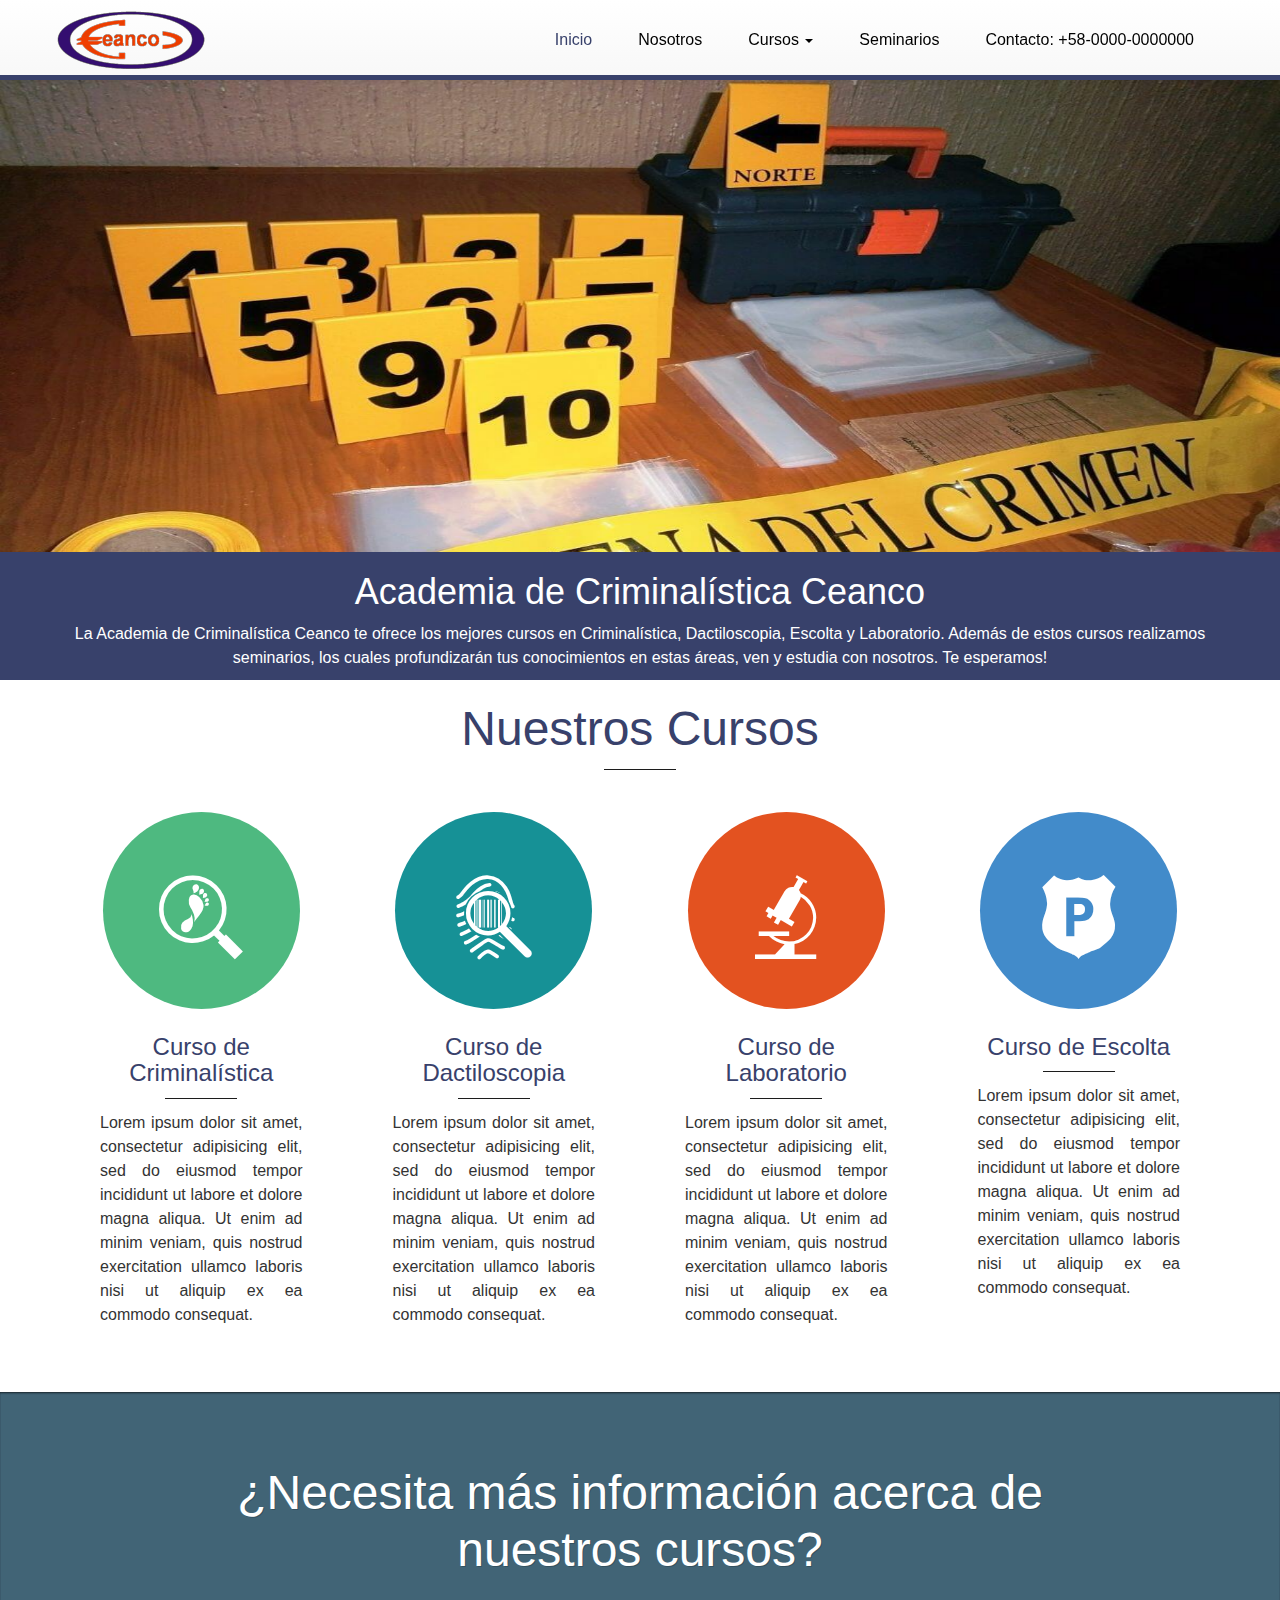
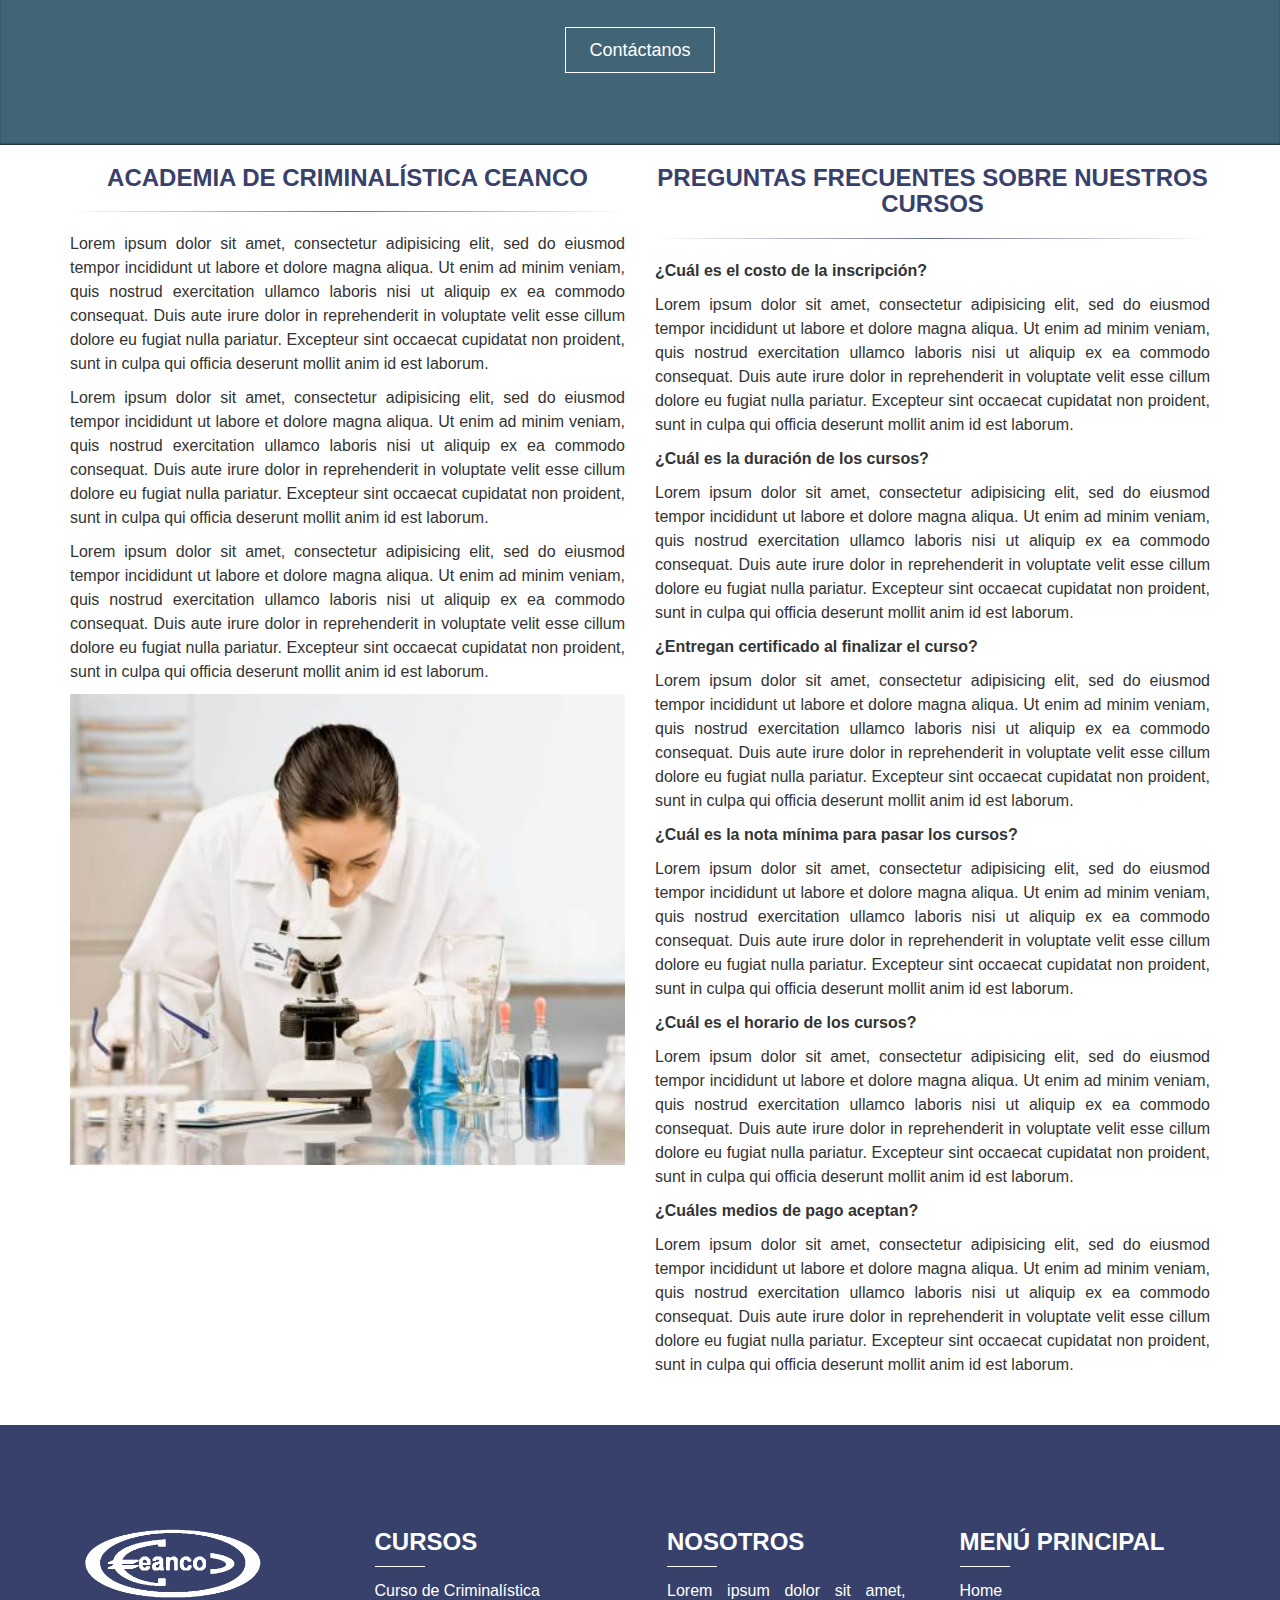
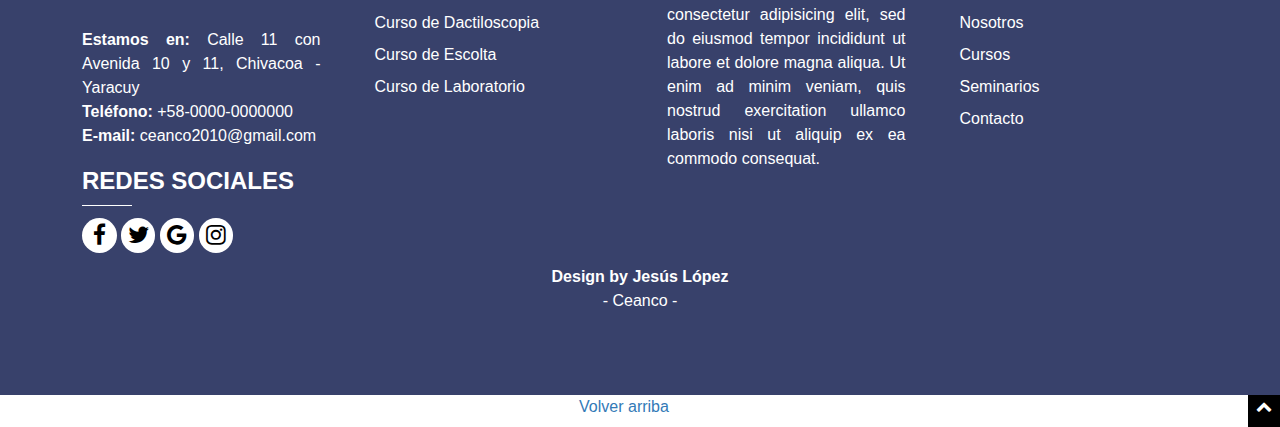
<file: index.html>
<!DOCTYPE html>
<html lang="es_ES">
<head>
	<meta charset="utf-8" />
	<meta name="description" content="Academia de criminalística CEANCO"/>
	<meta name="viewport" content="width=device-width, initial-scale=1">
	<title>Ceanco: Academia de criminalística</title>
	<link rel="shortcut icon" type="image/x-icon" href="images/favicon.ico">
	<link rel="stylesheet" href="css/normalize.min.css">
	<link rel="stylesheet" href="css/bootstrap/css/bootstrap.min.css">
	<link rel="stylesheet" href="css/bootstrap/css/bootstrap-theme.min.css">
	<link rel="stylesheet" href="css/style.css">
	<link rel="stylesheet" href="css/font-awesome/css/font-awesome.min.css">
	<!--<script type="text/javascript" src="js/loadCSS.js"></script>
	<script>
	    loadCSS( "css/normalize.min.css" );
	    loadCSS( "css/bootstrap/css/bootstrap.min.css" );
	    loadCSS( "css/bootstrap/css/bootstrap-theme.min.css" );
	    loadCSS( "css/style.css" );
	    loadCSS( "css/icomoon/style.css" );
	    loadCSS( "css/font-awesome/css/font-awesome.min.css" );
	</script>-->
</head>
<body id="page-top">
	<div>
		<div id="menu-static">
			<nav class="navbar navbar-default navbar-fixed-top">
			  	<div class="container">
				    <div class="navbar-header">
					    <button type="button" class="navbar-toggle collapsed" data-toggle="collapse" data-target="#menu-academia" aria-expanded="false">
					        <span class="sr-only"></span>
					        <span class="icon-bar"></span>
					        <span class="icon-bar"></span>
					        <span class="icon-bar"></span>
					    </button>
					    <a class="navbar-brand" href="index.html">
					    	<img src="images/logo_grande.png">
					    </a>
				    </div>
				    <div class="collapse navbar-collapse" id="menu-academia">
					    <ul class="nav navbar-nav navbar-right">
					        <li class="active"><a href="index.html">Inicio</a></li>
					        <li><a href="nosotros.html">Nosotros</a></li>
					        <li class="dropdown">
					          	<a href="#" class="dropdown-toggle" data-toggle="dropdown" role="button" aria-haspopup="true" aria-expanded="false">Cursos <span class="caret"></span></a>
					          	<ul class="dropdown-menu">
					            	<li><a href="cursos.html">Todos Nuestros Cursos</a></li>
					            	<li><a href="criminalistica.html">Curso de Criminalística</a></li>
					            	<li><a href="dactiloscopia.html">Curso de Dactiloscopia</a></li>
					            	<li><a href="escolta.html">Curso de Escolta</a></li>
					            	<li><a href="laboratorio.html">Curso de Laboratorio</a></li>
					          	</ul>
					        </li>
					        <li><a href="seminarios.html">Seminarios</a></li>
					        <li><a href="contacto.html">Contacto: +58-0000-0000000</a></li>
					    </ul>
				    </div>
			  	</div>
			</nav>
		</div>
		<section class="banner">
			<div id="carousel-example-generic" class="carousel slide" data-ride="carousel">
			  	<div class="carousel-inner" role="listbox">
				    <div class="item active">
				      	<img src="images/criminalistica.jpg" class="img-responsive" alt="Curso de Criminalística">
				    </div>
				    <div class="item">
				      	<img src="images/dactiloscopia.jpg" class="img-responsive" alt="Curso de Dactiloscopia">
				    </div>
				    <div class="item">
				      	<img src="images/laboratorio.jpg" class="img-responsive" alt="Curso de Laboratorio">
				    </div>
				    <div class="item">
				      	<img src="images/escolta_1.jpg" class="img-responsive" alt="Curso de Escolta">
				    </div>
				    <div class="item">
				      	<img src="images/escolta_2.jpg" class="img-responsive" alt="Curso de Escolta">
				    </div>
				    <div class="siderbar-slider">
				    	<div class="container">
				    		<div class="row">
					    		<div class="col-md-12">
					    			<h1>Academia de Criminalística Ceanco</h1>
					    		</div>
					    		<div class="col-md-12">
					    			<p>
							    		La Academia de Criminalística Ceanco te ofrece los mejores cursos en Criminalística,
							    		Dactiloscopia, Escolta y Laboratorio. Además de estos cursos realizamos seminarios, los 
							    		cuales profundizarán tus conocimientos en estas áreas, ven y estudia con nosotros. 
							    		Te esperamos! 
							    	</p>
					    		</div>
					    	</div> 
				    	</div>
				    </div>
			    </div>
			</div>
		</section>
		<section class="cursos">
			<div class="container">
				<div class="row">
					<div class="col-md-12">
						<h2 class="bordered bigger">Nuestros Cursos</h2>
					</div>
					<div class="col-md-3">
						<div class="curso">
							<span class="curso-item">
								<a href="criminalistica.html" class="curso-ciminalistica">
									<i class="icon-footprint"></i>
								</a>
							</span>
							<h3 class="bordered">Curso de Criminalística</h3>
							<p>
								Lorem ipsum dolor sit amet, consectetur adipisicing elit, sed do eiusmod
								tempor incididunt ut labore et dolore magna aliqua. Ut enim ad minim veniam,
								quis nostrud exercitation ullamco laboris nisi ut aliquip ex ea commodo
								consequat.
							</p>
						</div>
					</div>
					<div class="col-md-3">
						<div class="curso">
							<span class="curso-item">
								<a href="dactiloscopia.html" class="curso-dactiloscopia">
									<i class="icon-magnifying-a-fingerprint-looking-like-a-barcode"></i>
								</a>
							</span>
							<h3 class="bordered">Curso de Dactiloscopia</h3>
							<p>
								Lorem ipsum dolor sit amet, consectetur adipisicing elit, sed do eiusmod
								tempor incididunt ut labore et dolore magna aliqua. Ut enim ad minim veniam,
								quis nostrud exercitation ullamco laboris nisi ut aliquip ex ea commodo
								consequat.
							</p>
						</div>
					</div>
					<div class="col-md-3">
						<div class="curso">
							<span class="curso-item">
								<a href="laboratorio.html" class="curso-laboratorio">
									<i class="icon-microscope-side-view"></i>
								</a>
							</span>
							<h3 class="bordered">Curso de Laboratorio</h3>
							<p>
								Lorem ipsum dolor sit amet, consectetur adipisicing elit, sed do eiusmod
								tempor incididunt ut labore et dolore magna aliqua. Ut enim ad minim veniam,
								quis nostrud exercitation ullamco laboris nisi ut aliquip ex ea commodo
								consequat.
							</p>
						</div>
					</div>
					<div class="col-md-3">
						<div class="curso">
							<span class="curso-item">
								<a href="escolta.html" class="curso-escolta">
									<i class="icon-police-shield"></i>
								</a>
							</span>
							<h3 class="bordered">Curso de Escolta</h3>
							<p>
								Lorem ipsum dolor sit amet, consectetur adipisicing elit, sed do eiusmod
								tempor incididunt ut labore et dolore magna aliqua. Ut enim ad minim veniam,
								quis nostrud exercitation ullamco laboris nisi ut aliquip ex ea commodo
								consequat.
							</p>
						</div>
					</div>
				</div>
			</div>
		</section>
		<section class="section swatch-black  section-text-shadow section-inner-shadow">
			<div class="background-media"></div>
            <div class="background-overlay"></div>
			<div class="container">
				<div class="row">
					<div class="col-md-12 text-center">
						<header class="text-center element-normal-top element-medium-bottom condensed os-animation animated fadeInDown" data-os-animation="fadeInDown" data-os-animation-delay="0s" style="animation-delay: 0s;">
						    <h3 class="bigger hairline no-bordered-header bordered-normal">
						        ¿Necesita más información acerca de nuestros cursos?   
						    </h3>
						</header>
						<a href="contacto.html" class="btn btn-link btn-lg element-short-top element-normal-bottom animated fadeInUp" target="_self" data-os-animation="fadeInUp" data-os-animation-delay="0s " style="animation-delay: 0s;">
							Contáctanos 	
						</a>
					</div>
				</div>
			</div>
		</section>
		<section class="informacion-adicional">
			<div class="container">
				<div class="row">
					<div class="col-md-6">
						<div class="item-informacion">
							<h3><strong>ACADEMIA DE CRIMINALÍSTICA CEANCO</strong></h3>
							<hr>
							<p>
								Lorem ipsum dolor sit amet, consectetur adipisicing elit, sed do eiusmod
								tempor incididunt ut labore et dolore magna aliqua. Ut enim ad minim veniam,
								quis nostrud exercitation ullamco laboris nisi ut aliquip ex ea commodo
								consequat. Duis aute irure dolor in reprehenderit in voluptate velit esse
								cillum dolore eu fugiat nulla pariatur. Excepteur sint occaecat cupidatat non
								proident, sunt in culpa qui officia deserunt mollit anim id est laborum.
							</p>
							<p>
								Lorem ipsum dolor sit amet, consectetur adipisicing elit, sed do eiusmod
								tempor incididunt ut labore et dolore magna aliqua. Ut enim ad minim veniam,
								quis nostrud exercitation ullamco laboris nisi ut aliquip ex ea commodo
								consequat. Duis aute irure dolor in reprehenderit in voluptate velit esse
								cillum dolore eu fugiat nulla pariatur. Excepteur sint occaecat cupidatat non
								proident, sunt in culpa qui officia deserunt mollit anim id est laborum.
							</p>
							<p>
								Lorem ipsum dolor sit amet, consectetur adipisicing elit, sed do eiusmod
								tempor incididunt ut labore et dolore magna aliqua. Ut enim ad minim veniam,
								quis nostrud exercitation ullamco laboris nisi ut aliquip ex ea commodo
								consequat. Duis aute irure dolor in reprehenderit in voluptate velit esse
								cillum dolore eu fugiat nulla pariatur. Excepteur sint occaecat cupidatat non
								proident, sunt in culpa qui officia deserunt mollit anim id est laborum.
							</p>
							<img src="images/investigacion.jpg">
						</div>
					</div>
					<div class="col-md-6">
						<div class="item-informacion">
							<h3><strong>PREGUNTAS FRECUENTES SOBRE NUESTROS CURSOS</strong></h3>
							<hr>
							<p><span><strong>¿Cuál es el costo de la inscripción?</strong></span></p>
							<p>
								Lorem ipsum dolor sit amet, consectetur adipisicing elit, sed do eiusmod
								tempor incididunt ut labore et dolore magna aliqua. Ut enim ad minim veniam,
								quis nostrud exercitation ullamco laboris nisi ut aliquip ex ea commodo
								consequat. Duis aute irure dolor in reprehenderit in voluptate velit esse
								cillum dolore eu fugiat nulla pariatur. Excepteur sint occaecat cupidatat non
								proident, sunt in culpa qui officia deserunt mollit anim id est laborum.
							</p>	
							<p><span><strong>¿Cuál es la duración de los cursos?</strong></span></p>
							<p>
								Lorem ipsum dolor sit amet, consectetur adipisicing elit, sed do eiusmod
								tempor incididunt ut labore et dolore magna aliqua. Ut enim ad minim veniam,
								quis nostrud exercitation ullamco laboris nisi ut aliquip ex ea commodo
								consequat. Duis aute irure dolor in reprehenderit in voluptate velit esse
								cillum dolore eu fugiat nulla pariatur. Excepteur sint occaecat cupidatat non
								proident, sunt in culpa qui officia deserunt mollit anim id est laborum.
							</p>
							<p><span><strong>¿Entregan certificado al finalizar el curso?</strong></span></p>
							<p>
								Lorem ipsum dolor sit amet, consectetur adipisicing elit, sed do eiusmod
								tempor incididunt ut labore et dolore magna aliqua. Ut enim ad minim veniam,
								quis nostrud exercitation ullamco laboris nisi ut aliquip ex ea commodo
								consequat. Duis aute irure dolor in reprehenderit in voluptate velit esse
								cillum dolore eu fugiat nulla pariatur. Excepteur sint occaecat cupidatat non
								proident, sunt in culpa qui officia deserunt mollit anim id est laborum.
							</p>
							<p><span><strong>¿Cuál es la nota mínima para pasar los cursos?</strong></span></p>
							<p>
								Lorem ipsum dolor sit amet, consectetur adipisicing elit, sed do eiusmod
								tempor incididunt ut labore et dolore magna aliqua. Ut enim ad minim veniam,
								quis nostrud exercitation ullamco laboris nisi ut aliquip ex ea commodo
								consequat. Duis aute irure dolor in reprehenderit in voluptate velit esse
								cillum dolore eu fugiat nulla pariatur. Excepteur sint occaecat cupidatat non
								proident, sunt in culpa qui officia deserunt mollit anim id est laborum.
							</p>
							<p><span><strong>¿Cuál es el horario de los cursos?</strong></span></p>
							<p>
								Lorem ipsum dolor sit amet, consectetur adipisicing elit, sed do eiusmod
								tempor incididunt ut labore et dolore magna aliqua. Ut enim ad minim veniam,
								quis nostrud exercitation ullamco laboris nisi ut aliquip ex ea commodo
								consequat. Duis aute irure dolor in reprehenderit in voluptate velit esse
								cillum dolore eu fugiat nulla pariatur. Excepteur sint occaecat cupidatat non
								proident, sunt in culpa qui officia deserunt mollit anim id est laborum.
							</p>
							<p><span><strong>¿Cuáles medios de pago aceptan? </strong></span></p>
							<p>
								Lorem ipsum dolor sit amet, consectetur adipisicing elit, sed do eiusmod
								tempor incididunt ut labore et dolore magna aliqua. Ut enim ad minim veniam,
								quis nostrud exercitation ullamco laboris nisi ut aliquip ex ea commodo
								consequat. Duis aute irure dolor in reprehenderit in voluptate velit esse
								cillum dolore eu fugiat nulla pariatur. Excepteur sint occaecat cupidatat non
								proident, sunt in culpa qui officia deserunt mollit anim id est laborum.
							</p>
						</div>
					</div>
				</div>
			</div>
		</section>
		<footer>
			<div class="container">
				<div class="row element-normal-top">
					<div class="col-md-3">
						<div class="item-footer">
							<div class="logo-footer">
								<img src="images/logo_grande_blanco.png">
							</div>
							<div class="ubicacion">
								<P><strong>Estamos en: </strong> Calle 11 con Avenida 10 y 11, Chivacoa - Yaracuy</P>
								<P><strong>Teléfono: </strong>+58-0000-0000000</P>
								<P><strong>E-mail: </strong>ceanco2010@gmail.com</P>
							</div>
							<div class="redes-sociales">
								<h3 class="sidebar-header"><strong>REDES SOCIALES</strong></h3>
								<span class="sociales">
									<a href="#" class="social-facebook">
										<i class="fa fa-facebook" aria-hidden="true"></i>
									</a>
								</span>
								<span class="sociales">
									<a href="#" class="social-twitter">
										<i class="fa fa-twitter" aria-hidden="true"></i>
									</a>
								</span>
								<span class="sociales">
									<a href="#" class="social-google">
										<i class="fa fa-google" aria-hidden="true"></i>
									</a>
								</span>
								<span class="sociales">
									<a href="#" class="social-instagram">
										<i class="fa fa-instagram" aria-hidden="true"></i>
									</a>
								</span>
							</div>
						</div>
					</div>
					<div class="col-md-3">
						<div class="item-footer">
							<h3 class="sidebar-header"><strong>CURSOS</strong></h3>
							<ul>
								<li><a href="criminalistica.html">Curso de Criminalística</a></li>
								<li><a href="dactiloscopia.html">Curso de Dactiloscopia</a></li>
								<li><a href="escolta.html">Curso de Escolta</a></li>
								<li><a href="laboratorio.html">Curso de Laboratorio</a></li>
							</ul>
						</div>
					</div>
					<div class="col-md-3">
						<div class="item-footer">
							<h3 class="sidebar-header"><strong>NOSOTROS</strong></h3>
							<p>
								Lorem ipsum dolor sit amet, consectetur adipisicing elit, sed do eiusmod
								tempor incididunt ut labore et dolore magna aliqua. Ut enim ad minim veniam,
								quis nostrud exercitation ullamco laboris nisi ut aliquip ex ea commodo
								consequat.
							</p>
						</div>
					</div>
					<div class="col-md-3">
						<div class="item-footer">
							<h3 class="sidebar-header"><strong>MENÚ PRINCIPAL</strong></h3>
							<ul>
								<li><a href="index.html">Home</a></li>
								<li><a href="nosotros.html">Nosotros</a></li>
								<li><a href="cursos.html">Cursos</a></li>
								<li><a href="seminarios.html">Seminarios</a></li>
								<li><a href="contacto.html">Contacto</a></li>
							</ul>
						</div>
					</div>
				</div>
				<div class="row element-normal-bottom">
					<div class="col-md-12">
						<div class="copyright">
							<p><strong>Design by Jesús López</strong></p>
							<p>Ceanco</p>
						</div>
					</div>
				</div>
			</div>
		</footer>
		<div class="center scroll-top page-scroll">
	        <a href="#page-top">
	            Volver arriba 
	        </a>
	        <a class="top-page hidden-xs hidden-md" href="#page-top">
	            <i class="fa fa-chevron-up"></i>
	        </a>
	    </div>
	</div>
	<script type="text/javascript" src="js/jquery-2.1.1.js"></script>
	<script type="text/javascript" src="css/bootstrap/js/bootstrap.min.js"></script>
</body>
</html>
</file>
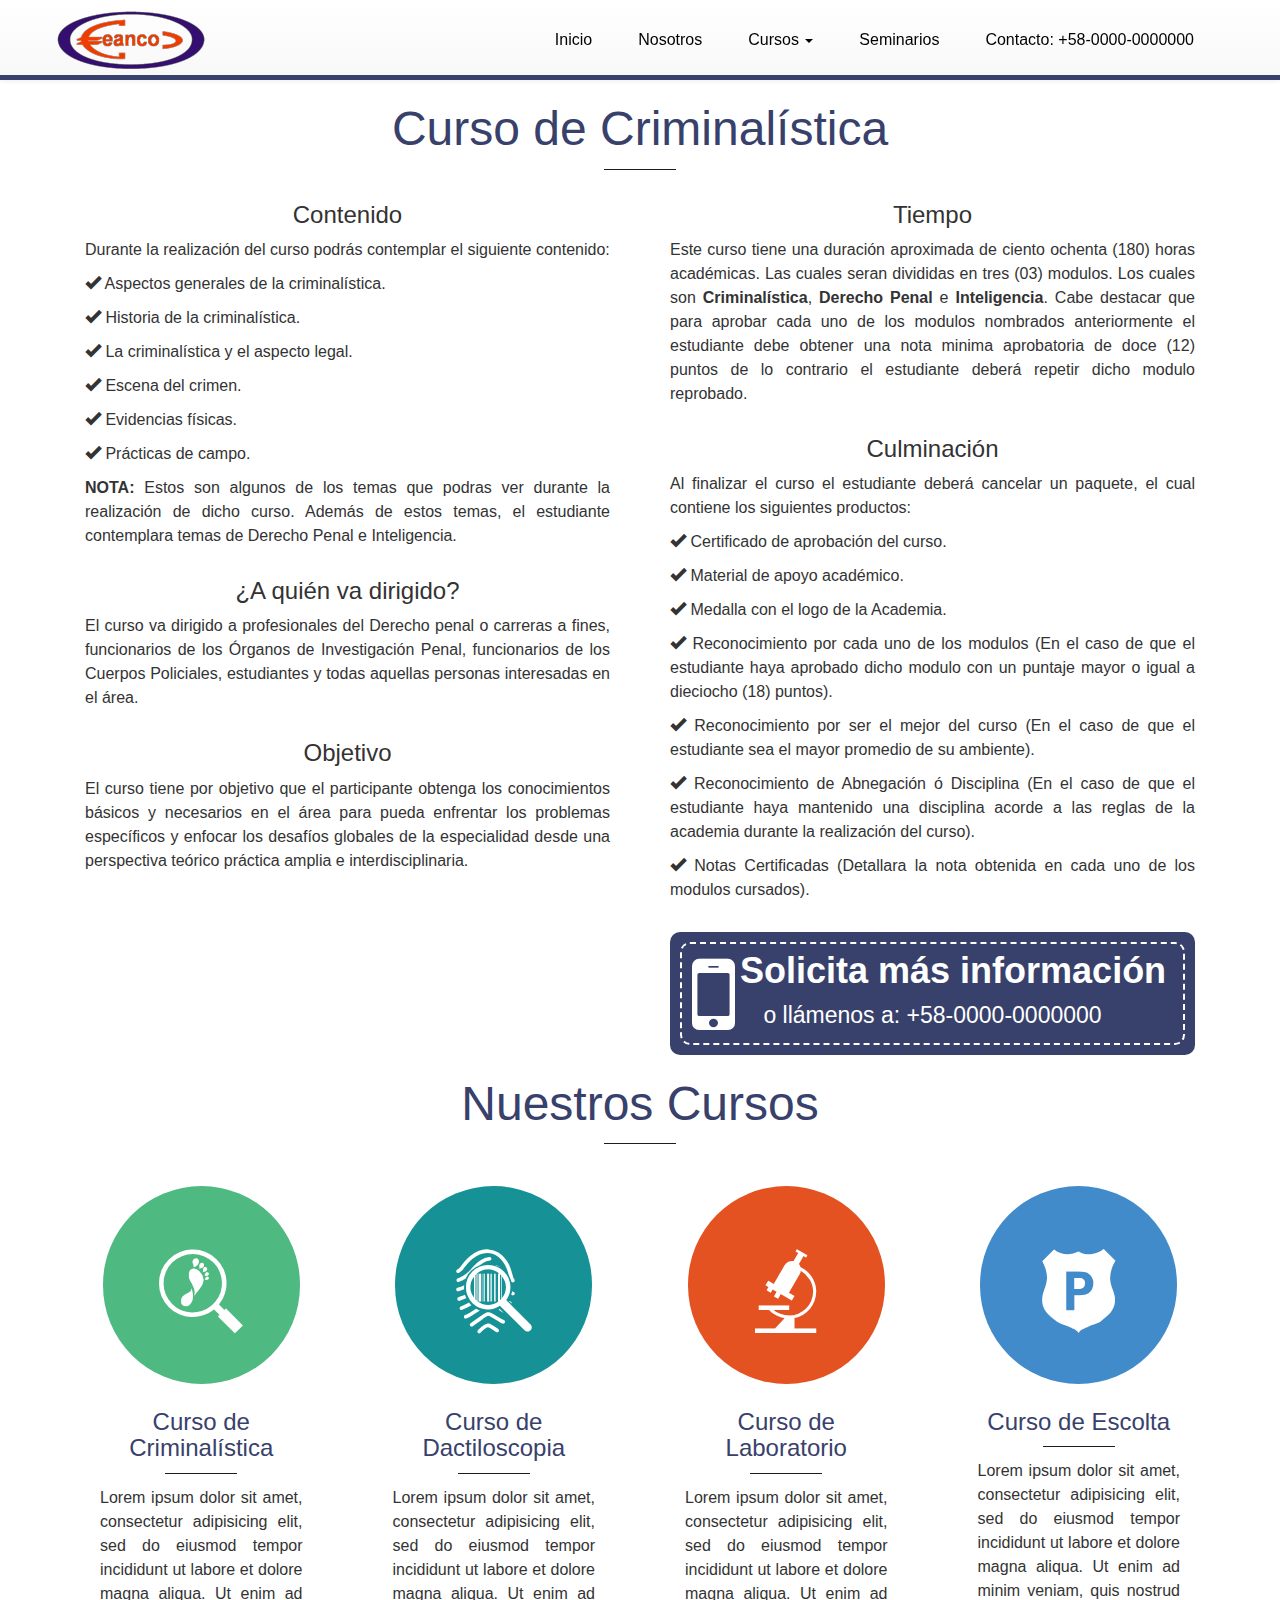
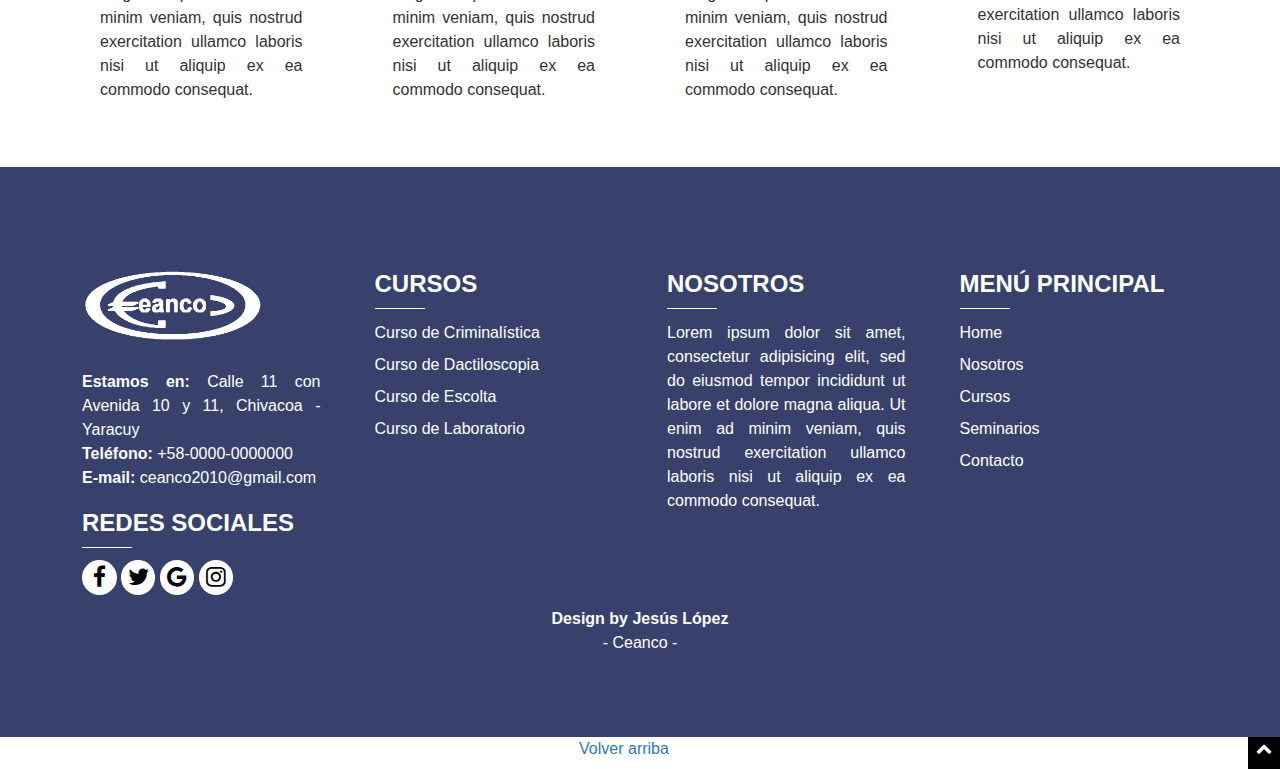
<file: criminalistica.html>
<!DOCTYPE html>
<html lang="es_ES">
	<meta charset="utf-8" />
	<meta name="description" content="Proyecto de la primera generación del 2014 del curso de diseño web online"/>
	<meta name="viewport" content="width=device-width, initial-scale=1">
	<title>Curso de Criminalística en Ceanco: Academia de criminalística</title>
	<link rel="shortcut icon" type="image/x-icon" href="images/favicon.ico">
	<link rel="stylesheet" href="css/normalize.min.css">
	<link rel="stylesheet" href="css/bootstrap/css/bootstrap.min.css">
	<link rel="stylesheet" href="css/bootstrap/css/bootstrap-theme.min.css">
	<link rel="stylesheet" href="css/style.css">
	<link rel="stylesheet" href="css/font-awesome/css/font-awesome.min.css">
	<!--<script type="text/javascript" src="js/loadCSS.js"></script>
	<script>
	    loadCSS( "css/normalize.min.css" );
	    loadCSS( "css/bootstrap/css/bootstrap.min.css" );
	    loadCSS( "css/bootstrap/css/bootstrap-theme.min.css" );
	    loadCSS( "css/style.css" );
	    loadCSS( "css/icomoon/style.css" );
	    loadCSS( "css/font-awesome/css/font-awesome.min.css" );
	</script>-->
</head>
<body id="page-top">
	<div id="menu-static">
		<nav class="navbar navbar-default navbar-fixed-top">
		  	<div class="container">
			    <div class="navbar-header">
				    <button type="button" class="navbar-toggle collapsed" data-toggle="collapse" data-target="#menu-academia" aria-expanded="false">
				        <span class="sr-only"></span>
				        <span class="icon-bar"></span>
				        <span class="icon-bar"></span>
				        <span class="icon-bar"></span>
				    </button>
			      	<a class="navbar-brand" href="index.html">
				    	<img src="images/logo_grande.png">
				    </a>
			    </div>
			    <div class="collapse navbar-collapse" id="menu-academia">
				    <ul class="nav navbar-nav navbar-right">
				        <li><a href="index.html">Inicio</a></li>
				        <li><a href="nosotros.html">Nosotros</a></li>
				        <li class="dropdown">
				          	<a href="#" class="dropdown-toggle" data-toggle="dropdown" role="button" aria-haspopup="true" aria-expanded="false">Cursos <span class="caret"></span></a>
					        <ul class="dropdown-menu">
				            	<li><a href="cursos.html">Todos Nuestros Cursos</a></li>
				            	<li class="active"><a href="criminalistica.html">Curso de Criminalística</a></li>
				            	<li><a href="dactiloscopia.html">Curso de Dactiloscopia</a></li>
				            	<li><a href="escolta.html">Curso de Escolta</a></li>
				            	<li><a href="laboratorio.html">Curso de Laboratorio</a></li>					       
				            </ul>
				        </li>
				        <li><a href="seminarios.html">Seminarios</a></li>
					    <li><a href="contacto.html">Contacto: +58-0000-0000000</a></li>
				    </ul>
			    </div>
		  	</div>
		</nav>
	</div>
	<section class="curso-practico">
		<div class="container">
			<div class="row">
				<div class="col-md-12">
					<h1 class="bordered bigger text-center">Curso de Criminalística</h1>
				</div>
			</div>
			<div class="row">
				<div class="col-md-6">
					<div class="row-fluid">
						<div class="col-md-12">
							<h3 class="text-center">Contenido</h3>
							<p>Durante la realización del curso podrás contemplar el siguiente contenido:</p>
							<p><i class="glyphicon glyphicon-ok"></i> Aspectos generales de la criminalística.</p>
							<p><i class="glyphicon glyphicon-ok"></i> Historia de la criminalística.</p>
							<p><i class="glyphicon glyphicon-ok"></i> La criminalística y el aspecto legal.</p>
							<p><i class="glyphicon glyphicon-ok"></i> Escena del crimen.</p>
							<p><i class="glyphicon glyphicon-ok"></i> Evidencias físicas.</p>
							<p><i class="glyphicon glyphicon-ok"></i> Prácticas de campo.</p>
							<p><strong>NOTA:</strong> Estos son algunos de los temas que podras ver durante la realización de dicho curso.
								Además de estos temas, el estudiante contemplara temas de Derecho Penal e Inteligencia.</p>
						</div>
					</div>
					<div class="row-fluid">
						<div class="col-md-12">
							<h3 class="text-center">¿A quién va dirigido?</h3>
							<p>El curso va dirigido a profesionales del Derecho penal o carreras a fines, funcionarios de los Órganos de Investigación Penal, funcionarios de los Cuerpos Policiales, estudiantes y todas aquellas personas interesadas en el área.</p>
						</div>
					</div>
					<div class="row-fluid">
						<div class="col-md-12">
							<h3 class="text-center">Objetivo</h3>
							<p>El curso tiene por objetivo que el participante obtenga los conocimientos básicos y necesarios en el área para pueda enfrentar los problemas específicos y enfocar los desafíos globales de la especialidad desde una perspectiva teórico práctica amplia e interdisciplinaria.</p>
						</div>
					</div>
				</div>
				<div class="col-md-6">
					<div class="row-fluid">
						<div class="col-md-12">
							<h3 class="text-center">Tiempo</h3>
							<p>Este curso tiene una duración aproximada de ciento ochenta (180) horas académicas. Las cuales seran divididas en tres (03) modulos.
							Los cuales son <strong>Criminalística</strong>, <strong>Derecho Penal</strong> e <strong>Inteligencia</strong>. Cabe destacar que para aprobar cada uno de los modulos nombrados anteriormente el estudiante debe obtener una nota minima aprobatoria de doce (12) puntos de lo contrario el estudiante deberá repetir dicho modulo reprobado.</p>
						</div>
					</div>
					<div class="row-fluid">
						<div class="col-md-12">
							<h3 class="text-center">Culminación</h3>
							<p>Al finalizar el curso el estudiante deberá cancelar un paquete, el cual contiene los siguientes productos:</p>
							<p><i class="glyphicon glyphicon-ok"></i> Certificado de aprobación del curso.</p>
							<p><i class="glyphicon glyphicon-ok"></i> Material de apoyo académico.</p>
							<p><i class="glyphicon glyphicon-ok"></i> Medalla con el logo de la Academia.</p>
							<p><i class="glyphicon glyphicon-ok"></i> Reconocimiento por cada uno de los modulos (En el caso de que el estudiante haya aprobado dicho modulo con un puntaje mayor o igual a dieciocho (18) puntos).</p>
							<p><i class="glyphicon glyphicon-ok"></i> Reconocimiento por ser el mejor del curso (En el caso de que el estudiante sea el mayor promedio de su ambiente).</p>
							<p><i class="glyphicon glyphicon-ok"></i> Reconocimiento de Abnegación ó Disciplina (En el caso de que el estudiante haya mantenido una disciplina acorde a las reglas de la academia durante la realización del curso).</p>
							<p><i class="glyphicon glyphicon-ok"></i> Notas Certificadas (Detallara la nota obtenida en cada uno de los modulos cursados).</p>	
						</div>
					</div>
					<div class="row-fluid">
						<div class="col-md-12">
							<a href="contacto.html">
								<div class="numero-contacto">
									<div>
										<div class="border-dashed">
											<div class="div-absolute">
												<i class="fa fa-mobile" aria-hidden="true"></i>
											</div>
											<div>
												<p class="p-informacion"><strong>Solicita más información</strong></p>
												<p class="text-center p-informacion-numero">o llámenos a: +58-0000-0000000</p>
											</div>
										</div>
									</div>
								</div>
							</a>
						</div>
					</div>
				</div>
			</div>
		</div>
	</section>
	<section class="cursos">
		<div class="container">
			<div class="row">
				<div class="col-md-12">
					<h2 class="bordered bigger">Nuestros Cursos</h2>
				</div>
				<div class="col-md-3">
					<div class="curso">
						<span class="curso-item">
							<a href="criminalistica.html" class="curso-ciminalistica">
								<i class="icon-footprint"></i>
							</a>
						</span>
						<h3 class="bordered">Curso de Criminalística</h3>
						<p>
							Lorem ipsum dolor sit amet, consectetur adipisicing elit, sed do eiusmod
							tempor incididunt ut labore et dolore magna aliqua. Ut enim ad minim veniam,
							quis nostrud exercitation ullamco laboris nisi ut aliquip ex ea commodo
							consequat.
						</p>
					</div>
				</div>
				<div class="col-md-3">
					<div class="curso">
						<span class="curso-item">
							<a href="dactiloscopia.html" class="curso-dactiloscopia">
								<i class="icon-magnifying-a-fingerprint-looking-like-a-barcode"></i>
							</a>
						</span>
						<h3 class="bordered">Curso de Dactiloscopia</h3>
						<p>
							Lorem ipsum dolor sit amet, consectetur adipisicing elit, sed do eiusmod
							tempor incididunt ut labore et dolore magna aliqua. Ut enim ad minim veniam,
							quis nostrud exercitation ullamco laboris nisi ut aliquip ex ea commodo
							consequat.
						</p>
					</div>
				</div>
				<div class="col-md-3">
					<div class="curso">
						<span class="curso-item">
							<a href="laboratorio.html" class="curso-laboratorio">
								<i class="icon-microscope-side-view"></i>
							</a>
						</span>
						<h3 class="bordered">Curso de Laboratorio</h3>
						<p>
							Lorem ipsum dolor sit amet, consectetur adipisicing elit, sed do eiusmod
							tempor incididunt ut labore et dolore magna aliqua. Ut enim ad minim veniam,
							quis nostrud exercitation ullamco laboris nisi ut aliquip ex ea commodo
							consequat.
						</p>
					</div>
				</div>
				<div class="col-md-3">
					<div class="curso">
						<span class="curso-item">
							<a href="escolta.html" class="curso-escolta">
								<i class="icon-police-shield"></i>
							</a>
						</span>
						<h3 class="bordered">Curso de Escolta</h3>
						<p>
							Lorem ipsum dolor sit amet, consectetur adipisicing elit, sed do eiusmod
							tempor incididunt ut labore et dolore magna aliqua. Ut enim ad minim veniam,
							quis nostrud exercitation ullamco laboris nisi ut aliquip ex ea commodo
							consequat.
						</p>
					</div>
				</div>
			</div>
		</div>
	</section>
	<footer>
		<div class="container">
			<div class="row element-normal-top">
				<div class="col-md-3">
					<div class="item-footer">
						<div class="logo-footer">
							<img src="images/logo_grande_blanco.png">
						</div>
						<div class="ubicacion">
							<P><strong>Estamos en: </strong> Calle 11 con Avenida 10 y 11, Chivacoa - Yaracuy</P>
							<P><strong>Teléfono: </strong>+58-0000-0000000</P>
							<P><strong>E-mail: </strong>ceanco2010@gmail.com</P>
						</div>
						<div class="redes-sociales">
							<h3 class="sidebar-header"><strong>REDES SOCIALES</strong></h3>
							<span class="sociales">
								<a href="#" class="social-facebook">
									<i class="fa fa-facebook" aria-hidden="true"></i>
								</a>
							</span>
							<span class="sociales">
								<a href="#" class="social-twitter">
									<i class="fa fa-twitter" aria-hidden="true"></i>
								</a>
							</span>
							<span class="sociales">
								<a href="#" class="social-google">
									<i class="fa fa-google" aria-hidden="true"></i>
								</a>
							</span>
							<span class="sociales">
								<a href="#" class="social-instagram">
									<i class="fa fa-instagram" aria-hidden="true"></i>
								</a>
							</span>
						</div>
					</div>
				</div>
				<div class="col-md-3">
					<div class="item-footer">
						<h3 class="sidebar-header"><strong>CURSOS</strong></h3>
						<ul>
							<li><a href="criminalistica.html">Curso de Criminalística</a></li>
							<li><a href="dactiloscopia.html">Curso de Dactiloscopia</a></li>
							<li><a href="escolta.html">Curso de Escolta</a></li>
							<li><a href="laboratorio.html">Curso de Laboratorio</a></li>
						</ul>
					</div>
				</div>
				<div class="col-md-3">
					<div class="item-footer">
						<h3 class="sidebar-header"><strong>NOSOTROS</strong></h3>
						<p>
							Lorem ipsum dolor sit amet, consectetur adipisicing elit, sed do eiusmod
							tempor incididunt ut labore et dolore magna aliqua. Ut enim ad minim veniam,
							quis nostrud exercitation ullamco laboris nisi ut aliquip ex ea commodo
							consequat.
						</p>
					</div>
				</div>
				<div class="col-md-3">
					<div class="item-footer">
						<h3 class="sidebar-header"><strong>MENÚ PRINCIPAL</strong></h3>
						<ul>
							<li><a href="index.html">Home</a></li>
							<li><a href="nosotros.html">Nosotros</a></li>
							<li><a href="cursos.html">Cursos</a></li>
							<li><a href="seminarios.html">Seminarios</a></li>
							<li><a href="contacto.html">Contacto</a></li>
						</ul>
					</div>
				</div>
			</div>
			<div class="row element-normal-bottom">
				<div class="col-md-12">
					<div class="copyright">
						<p><strong>Design by Jesús López</strong></p>
						<p>Ceanco</p>
					</div>
				</div>
			</div>
		</div>
	</footer>
	<div class="center scroll-top page-scroll">
        <a href="#page-top">
            Volver arriba 
        </a>
        <a class="top-page hidden-xs hidden-md" href="#page-top">
            <i class="fa fa-chevron-up"></i>
        </a>
    </div>
    <script type="text/javascript" src="js/jquery-2.1.1.js"></script>
	<script type="text/javascript" src="css/bootstrap/js/bootstrap.min.js"></script>
</body>
</html>
</file>
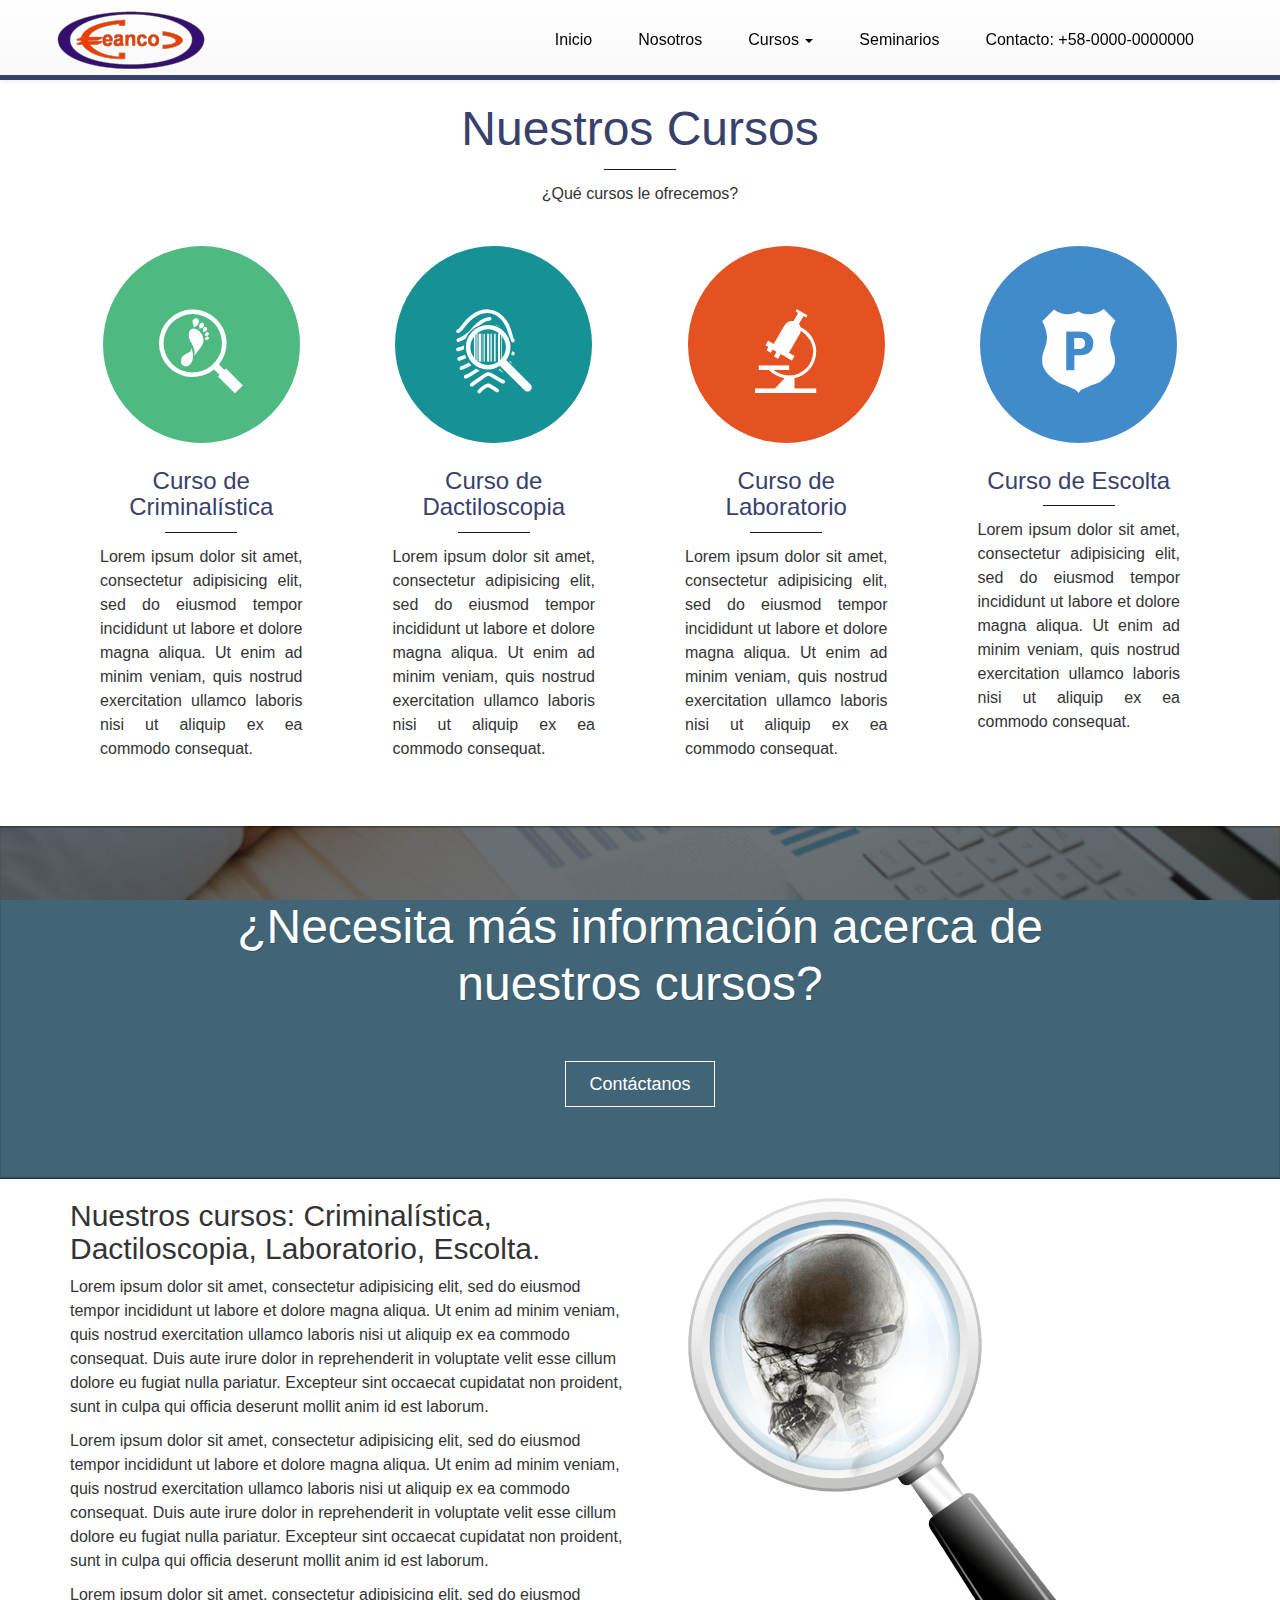
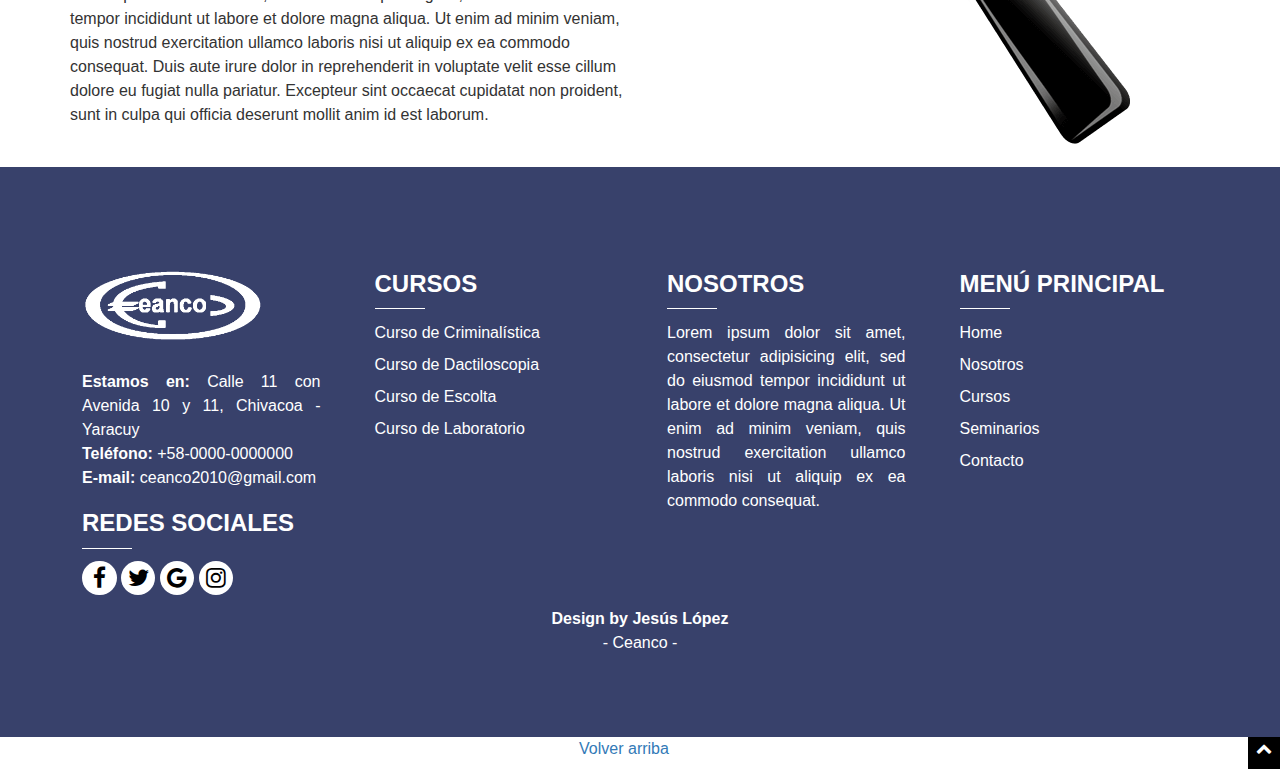
<file: cursos.html>
<!DOCTYPE html>
<html lang="es_ES">
	<meta charset="utf-8" />
	<meta name="description" content="Proyecto de la primera generación del 2014 del curso de diseño web online"/>
	<meta name="viewport" content="width=device-width, initial-scale=1">
	<title>Cursos en Ceanco: Academia de criminalística</title>
	<link rel="shortcut icon" type="image/x-icon" href="images/favicon.ico">
	<link rel="stylesheet" href="css/normalize.min.css">
	<link rel="stylesheet" href="css/bootstrap/css/bootstrap.min.css">
	<link rel="stylesheet" href="css/bootstrap/css/bootstrap-theme.min.css">
	<link rel="stylesheet" href="css/style.css">
	<link rel="stylesheet" href="css/font-awesome/css/font-awesome.min.css">
	<!--<script type="text/javascript" src="js/loadCSS.js"></script>
	<script>
	    loadCSS( "css/normalize.min.css" );
	    loadCSS( "css/bootstrap/css/bootstrap.min.css" );
	    loadCSS( "css/bootstrap/css/bootstrap-theme.min.css" );
	    loadCSS( "css/style.css" );
	    loadCSS( "css/icomoon/style.css" );
	    loadCSS( "css/font-awesome/css/font-awesome.min.css" );
	</script>-->
</head>
<body id="page-top">
	<div id="menu-static">
		<nav class="navbar navbar-default navbar-fixed-top">
		  	<div class="container">
			    <div class="navbar-header">
				    <button type="button" class="navbar-toggle collapsed" data-toggle="collapse" data-target="#menu-academia" aria-expanded="false">
				        <span class="sr-only"></span>
				        <span class="icon-bar"></span>
				        <span class="icon-bar"></span>
				        <span class="icon-bar"></span>
				    </button>
			      	<a class="navbar-brand" href="index.html">
				    	<img src="images/logo_grande.png">
				    </a>
			    </div>
			    <div class="collapse navbar-collapse" id="menu-academia">
				    <ul class="nav navbar-nav navbar-right">
				        <li><a href="index.html">Inicio</a></li>
				        <li><a href="nosotros.html">Nosotros</a></li>
				        <li class="dropdown">
				          	<a href="#" class="dropdown-toggle" data-toggle="dropdown" role="button" aria-haspopup="true" aria-expanded="false">Cursos <span class="caret"></span></a>
					        <ul class="dropdown-menu">
					            <li class="active"><a href="cursos.html">Todos Nuestros Cursos</a></li>
					            <li><a href="criminalistica.html">Curso de Criminalística</a></li>
					            <li><a href="dactiloscopia.html">Curso de Dactiloscopia</a></li>
				            	<li><a href="escolta.html">Curso de Escolta</a></li>
				            	<li><a href="laboratorio.html">Curso de Laboratorio</a></li>
					        </ul>
				        </li>
				        <li><a href="seminarios.html">Seminarios</a></li>
					    <li><a href="contacto.html">Contacto: +58-0000-0000000</a></li>
				    </ul>
			    </div>
		  	</div>
		</nav>
	</div>
	<section class="cursos">
		<div class="container">
			<div class="row">
				<div class="col-md-12">
					<h1 class="bordered bigger text-center">Nuestros Cursos</h1>
					<p class="text-center">¿Qué cursos le ofrecemos?</p>
				</div>
				<div class="col-md-3">
					<div class="curso">
						<span class="curso-item">
							<a href="criminalistica.html" class="curso-ciminalistica">
								<i class="icon-footprint"></i>
							</a>
						</span>
						<h3 class="bordered">Curso de Criminalística</h3>
						<p>
							Lorem ipsum dolor sit amet, consectetur adipisicing elit, sed do eiusmod
							tempor incididunt ut labore et dolore magna aliqua. Ut enim ad minim veniam,
							quis nostrud exercitation ullamco laboris nisi ut aliquip ex ea commodo
							consequat.
						</p>
					</div>
				</div>
				<div class="col-md-3">
					<div class="curso">
						<span class="curso-item">
							<a href="dactiloscopia.html" class="curso-dactiloscopia">
								<i class="icon-magnifying-a-fingerprint-looking-like-a-barcode"></i>
							</a>
						</span>
						<h3 class="bordered">Curso de Dactiloscopia</h3>
						<p>
							Lorem ipsum dolor sit amet, consectetur adipisicing elit, sed do eiusmod
							tempor incididunt ut labore et dolore magna aliqua. Ut enim ad minim veniam,
							quis nostrud exercitation ullamco laboris nisi ut aliquip ex ea commodo
							consequat.
						</p>
					</div>
				</div>
				<div class="col-md-3">
					<div class="curso">
						<span class="curso-item">
							<a href="laboratorio.html" class="curso-laboratorio">
								<i class="icon-microscope-side-view"></i>
							</a>
						</span>
						<h3 class="bordered">Curso de Laboratorio</h3>
						<p>
							Lorem ipsum dolor sit amet, consectetur adipisicing elit, sed do eiusmod
							tempor incididunt ut labore et dolore magna aliqua. Ut enim ad minim veniam,
							quis nostrud exercitation ullamco laboris nisi ut aliquip ex ea commodo
							consequat.
						</p>
					</div>
				</div>
				<div class="col-md-3">
					<div class="curso">
						<span class="curso-item">
							<a href="escolta.html" class="curso-escolta">
								<i class="icon-police-shield"></i>
							</a>
						</span>
						<h3 class="bordered">Curso de Escolta</h3>
						<p>
							Lorem ipsum dolor sit amet, consectetur adipisicing elit, sed do eiusmod
							tempor incididunt ut labore et dolore magna aliqua. Ut enim ad minim veniam,
							quis nostrud exercitation ullamco laboris nisi ut aliquip ex ea commodo
							consequat.
						</p>
					</div>
				</div>
			</div>
		</div>
	</section>
	<section class="section swatch-black  section-text-shadow section-inner-shadow">
		<div class="background-media"></div>
        <div class="background-overlay"></div>
		<div class="container">
			<div class="row">
				<div class="col-md-12 text-center">
					<header class="text-center element-normal-top element-medium-bottom condensed os-animation animated fadeInDown" data-os-animation="fadeInDown" data-os-animation-delay="0s" style="animation-delay: 0s;">
					    <h3 class="bigger hairline no-bordered-header bordered-normal">
					        ¿Necesita más información acerca de nuestros cursos?   
					    </h3>
					</header>
					<a href="contacto.html" class="btn btn-link btn-lg element-short-top element-normal-bottom animated fadeInUp" target="_self" data-os-animation="fadeInUp" data-os-animation-delay="0s " style="animation-delay: 0s;">
						Contáctanos 	
					</a>
				</div>
			</div>
		</div>
	</section>
	<section class="informacion-cursos">
		<div class="container">
			<div class="row">
				<div class="col-md-6">
					<h2 class="text-left">
						Nuestros cursos: Criminalística, Dactiloscopia, Laboratorio, Escolta.
					</h2>
					<p>
						Lorem ipsum dolor sit amet, consectetur adipisicing elit, sed do eiusmod
						tempor incididunt ut labore et dolore magna aliqua. Ut enim ad minim veniam,
						quis nostrud exercitation ullamco laboris nisi ut aliquip ex ea commodo
						consequat. Duis aute irure dolor in reprehenderit in voluptate velit esse
						cillum dolore eu fugiat nulla pariatur. Excepteur sint occaecat cupidatat non
						proident, sunt in culpa qui officia deserunt mollit anim id est laborum.
					</p>
					<p>
						Lorem ipsum dolor sit amet, consectetur adipisicing elit, sed do eiusmod
						tempor incididunt ut labore et dolore magna aliqua. Ut enim ad minim veniam,
						quis nostrud exercitation ullamco laboris nisi ut aliquip ex ea commodo
						consequat. Duis aute irure dolor in reprehenderit in voluptate velit esse
						cillum dolore eu fugiat nulla pariatur. Excepteur sint occaecat cupidatat non
						proident, sunt in culpa qui officia deserunt mollit anim id est laborum.
					</p>
					<p>
						Lorem ipsum dolor sit amet, consectetur adipisicing elit, sed do eiusmod
						tempor incididunt ut labore et dolore magna aliqua. Ut enim ad minim veniam,
						quis nostrud exercitation ullamco laboris nisi ut aliquip ex ea commodo
						consequat. Duis aute irure dolor in reprehenderit in voluptate velit esse
						cillum dolore eu fugiat nulla pariatur. Excepteur sint occaecat cupidatat non
						proident, sunt in culpa qui officia deserunt mollit anim id est laborum.
					</p>
				</div>
				<div class="col-md-6">
					<img src="images/elemento.png">
				</div>
			</div>
		</div>
	</section>
	<footer>
		<div class="container">
			<div class="row element-normal-top">
				<div class="col-md-3">
					<div class="item-footer">
						<div class="logo-footer">
							<img src="images/logo_grande_blanco.png">
						</div>
						<div class="ubicacion">
							<P><strong>Estamos en: </strong> Calle 11 con Avenida 10 y 11, Chivacoa - Yaracuy</P>
							<P><strong>Teléfono: </strong>+58-0000-0000000</P>
							<P><strong>E-mail: </strong>ceanco2010@gmail.com</P>
						</div>
						<div class="redes-sociales">
							<h3 class="sidebar-header"><strong>REDES SOCIALES</strong></h3>
							<span class="sociales">
								<a href="#" class="social-facebook">
									<i class="fa fa-facebook" aria-hidden="true"></i>
								</a>
							</span>
							<span class="sociales">
								<a href="#" class="social-twitter">
									<i class="fa fa-twitter" aria-hidden="true"></i>
								</a>
							</span>
							<span class="sociales">
								<a href="#" class="social-google">
									<i class="fa fa-google" aria-hidden="true"></i>
								</a>
							</span>
							<span class="sociales">
								<a href="#" class="social-instagram">
									<i class="fa fa-instagram" aria-hidden="true"></i>
								</a>
							</span>
						</div>
					</div>
				</div>
				<div class="col-md-3">
					<div class="item-footer">
						<h3 class="sidebar-header"><strong>CURSOS</strong></h3>
						<ul>
							<li><a href="criminalistica.html">Curso de Criminalística</a></li>
							<li><a href="dactiloscopia.html">Curso de Dactiloscopia</a></li>
							<li><a href="escolta.html">Curso de Escolta</a></li>
							<li><a href="laboratorio.html">Curso de Laboratorio</a></li>
						</ul>
					</div>
				</div>
				<div class="col-md-3">
					<div class="item-footer">
						<h3 class="sidebar-header"><strong>NOSOTROS</strong></h3>
						<p>
							Lorem ipsum dolor sit amet, consectetur adipisicing elit, sed do eiusmod
							tempor incididunt ut labore et dolore magna aliqua. Ut enim ad minim veniam,
							quis nostrud exercitation ullamco laboris nisi ut aliquip ex ea commodo
							consequat.
						</p>
					</div>
				</div>
				<div class="col-md-3">
					<div class="item-footer">
						<h3 class="sidebar-header"><strong>MENÚ PRINCIPAL</strong></h3>
						<ul>
							<li><a href="index.html">Home</a></li>
							<li><a href="nosotros.html">Nosotros</a></li>
							<li><a href="cursos.html">Cursos</a></li>
							<li><a href="seminarios.html">Seminarios</a></li>
							<li><a href="contacto.html">Contacto</a></li>
						</ul>
					</div>
				</div>
			</div>
			<div class="row element-normal-bottom">
				<div class="col-md-12">
					<div class="copyright">
						<p><strong>Design by Jesús López</strong></p>
						<p>Ceanco</p>
					</div>
				</div>
			</div>
		</div>
	</footer>
	<div class="center scroll-top page-scroll">
        <a href="#page-top">
            Volver arriba 
        </a>
        <a class="top-page hidden-xs hidden-md" href="#page-top">
            <i class="fa fa-chevron-up"></i>
        </a>
    </div>
    <script type="text/javascript" src="js/jquery-2.1.1.js"></script>
	<script type="text/javascript" src="css/bootstrap/js/bootstrap.min.js"></script>
</body>
</html>
</file>
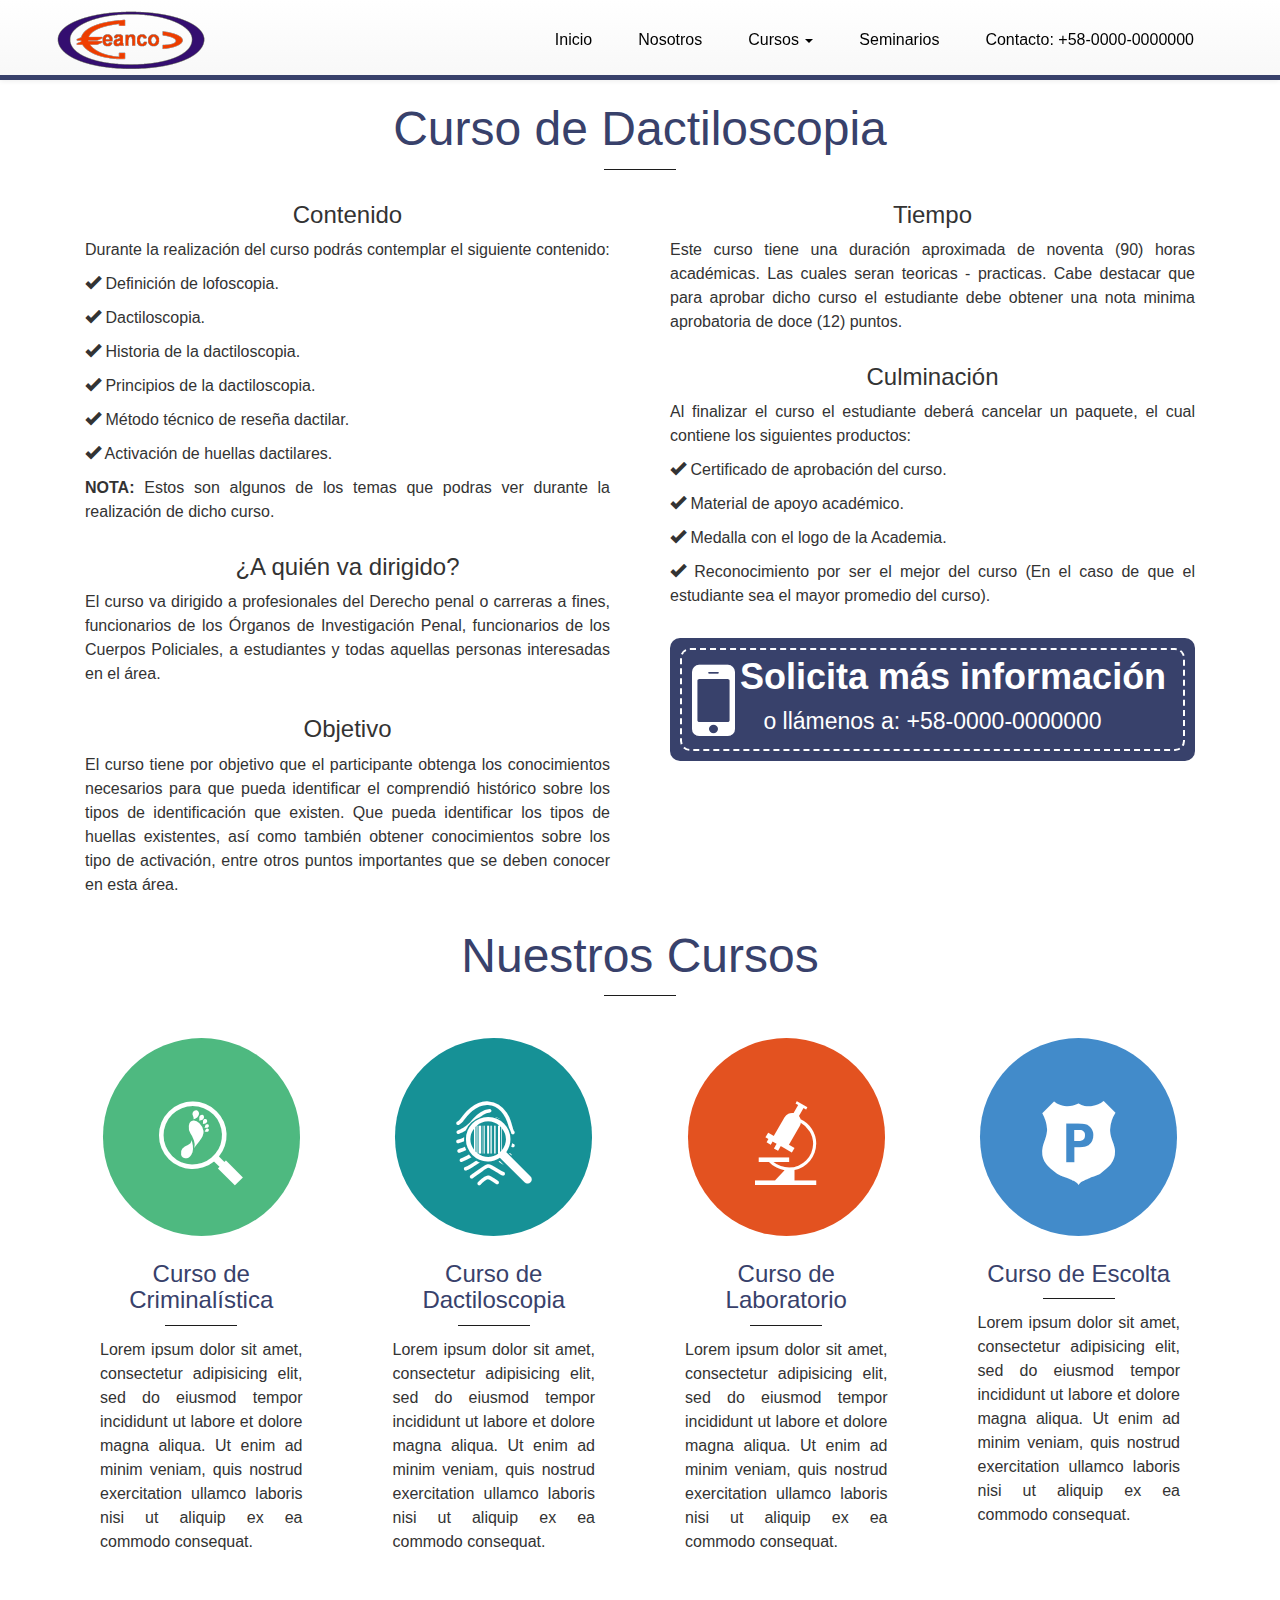
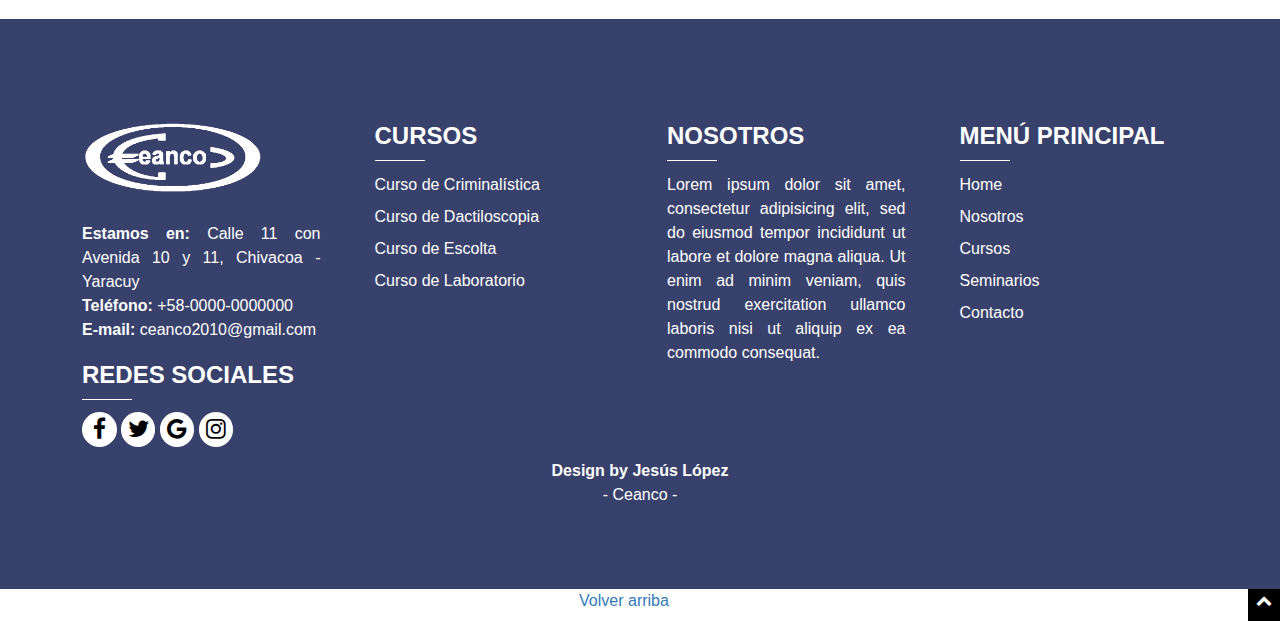
<file: dactiloscopia.html>
<!DOCTYPE html>
<html lang="es_ES">
	<meta charset="utf-8" />
	<meta name="description" content="Proyecto de la primera generación del 2014 del curso de diseño web online"/>
	<meta name="viewport" content="width=device-width, initial-scale=1">
	<title>Curso de Dactiloscopia en Ceanco: Academia de criminalística</title>
	<link rel="shortcut icon" type="image/x-icon" href="images/favicon.ico">
	<link rel="stylesheet" href="css/normalize.min.css">
	<link rel="stylesheet" href="css/bootstrap/css/bootstrap.min.css">
	<link rel="stylesheet" href="css/bootstrap/css/bootstrap-theme.min.css">
	<link rel="stylesheet" href="css/style.css">
	<link rel="stylesheet" href="css/font-awesome/css/font-awesome.min.css">
	<!--<script type="text/javascript" src="js/loadCSS.js"></script>
	<script>
	    loadCSS( "css/normalize.min.css" );
	    loadCSS( "css/bootstrap/css/bootstrap.min.css" );
	    loadCSS( "css/bootstrap/css/bootstrap-theme.min.css" );
	    loadCSS( "css/style.css" );
	    loadCSS( "css/icomoon/style.css" );
	    loadCSS( "css/font-awesome/css/font-awesome.min.css" );
	</script>-->
</head>
<body id="page-top">
	<div id="menu-static">
		<nav class="navbar navbar-default navbar-fixed-top">
		  	<div class="container">
			    <div class="navbar-header">
				    <button type="button" class="navbar-toggle collapsed" data-toggle="collapse" data-target="#menu-academia" aria-expanded="false">
				        <span class="sr-only"></span>
				        <span class="icon-bar"></span>
				        <span class="icon-bar"></span>
				        <span class="icon-bar"></span>
				    </button>
			      	<a class="navbar-brand" href="index.html">
				    	<img src="images/logo_grande.png">
				    </a>
			    </div>
			    <div class="collapse navbar-collapse" id="menu-academia">
				    <ul class="nav navbar-nav navbar-right">
				        <li><a href="index.html">Inicio</a></li>
				        <li><a href="nosotros.html">Nosotros</a></li>
				        <li class="dropdown">
				          	<a href="#" class="dropdown-toggle" data-toggle="dropdown" role="button" aria-haspopup="true" aria-expanded="false">Cursos <span class="caret"></span></a>
					        <ul class="dropdown-menu">
				            	<li><a href="cursos.html">Todos Nuestros Cursos</a></li>
				            	<li><a href="criminalistica.html">Curso de Criminalística</a></li>
				            	<li class="active"><a href="dactiloscopia.html">Curso de Dactiloscopia</a></li>
				            	<li><a href="escolta.html">Curso de Escolta</a></li>
				            	<li><a href="laboratorio.html">Curso de Laboratorio</a></li>
					        </ul>
				        </li>
				        <li><a href="seminarios.html">Seminarios</a></li>
					    <li><a href="contacto.html">Contacto: +58-0000-0000000</a></li>
				    </ul>
			    </div>
		  	</div>
		</nav>
	</div>
	<section class="curso-practico">
		<div class="container">
			<div class="row">
				<div class="col-md-12">
					<h1 class="bordered bigger text-center">Curso de Dactiloscopia</h1>
				</div>
			</div>
			<div class="row">
				<div class="col-md-6">
					<div class="row-fluid">
						<div class="col-md-12">
							<h3 class="text-center">Contenido</h3>
							<p>Durante la realización del curso podrás contemplar el siguiente contenido:</p>
							<p><i class="glyphicon glyphicon-ok"></i> Definición de lofoscopia.</p>
							<p><i class="glyphicon glyphicon-ok"></i> Dactiloscopia.</p>
							<p><i class="glyphicon glyphicon-ok"></i> Historia de la dactiloscopia.</p>
							<p><i class="glyphicon glyphicon-ok"></i> Principios de la dactiloscopia.</p>
							<p><i class="glyphicon glyphicon-ok"></i> Método técnico de reseña dactilar.</p>
							<p><i class="glyphicon glyphicon-ok"></i> Activación de huellas dactilares.</p>
							<p><strong>NOTA:</strong> Estos son algunos de los temas que podras ver durante la realización de dicho curso.</p>
						</div>
					</div>
					<div class="row-fluid">
						<div class="col-md-12">
							<h3 class="text-center">¿A quién va dirigido?</h3>
							<p>El curso va dirigido a profesionales del Derecho penal o carreras a fines, funcionarios de los Órganos de Investigación Penal, funcionarios de los Cuerpos Policiales, a estudiantes y todas aquellas personas interesadas en el área.</p>
						</div>
					</div>
					<div class="row-fluid">
						<div class="col-md-12">
							<h3 class="text-center">Objetivo</h3>
							<p>El curso tiene por objetivo que el participante obtenga los conocimientos necesarios para que pueda identificar el 
							comprendió histórico sobre los tipos de identificación que existen. Que pueda identificar los tipos de huellas
							existentes, así como también obtener conocimientos sobre los tipo de activación, entre otros puntos importantes
							que se deben conocer en esta área.</p>
						</div>
					</div>
				</div>
				<div class="col-md-6">
					<div class="row-fluid">
						<div class="col-md-12">
							<h3 class="text-center">Tiempo</h3>
							<p>Este curso tiene una duración aproximada de noventa (90) horas académicas. Las cuales seran teoricas - practicas. Cabe destacar que para aprobar dicho curso  el estudiante debe obtener una nota minima aprobatoria de doce (12) puntos.</p>
						</div>
					</div>
					<div class="row-fluid">
						<div class="col-md-12">
							<h3 class="text-center">Culminación</h3>
							<p>Al finalizar el curso el estudiante deberá cancelar un paquete, el cual contiene los siguientes productos:</p>
							<p><i class="glyphicon glyphicon-ok"></i> Certificado de aprobación del curso.</p>
							<p><i class="glyphicon glyphicon-ok"></i> Material de apoyo académico.</p>
							<p><i class="glyphicon glyphicon-ok"></i> Medalla con el logo de la Academia.</p>
							<p><i class="glyphicon glyphicon-ok"></i> Reconocimiento por ser el mejor del curso (En el caso de que el estudiante sea el mayor promedio del curso).</p>
						</div>
					</div>
					<div class="row-fluid">
						<div class="col-md-12">
							<a href="contacto.html">
								<div class="numero-contacto">
									<div>
										<div class="border-dashed">
											<div class="div-absolute">
												<i class="fa fa-mobile" aria-hidden="true"></i>
											</div>
											<div>
												<p class="p-informacion"><strong>Solicita más información</strong></p>
												<p class="text-center p-informacion-numero">o llámenos a: +58-0000-0000000</p>
											</div>
										</div>
									</div>
								</div>
							</a>
						</div>
					</div>
				</div>
			</div>
		</div>
	</section>
	<section class="cursos">
		<div class="container">
			<div class="row">
				<div class="col-md-12">
					<h2 class="bordered bigger">Nuestros Cursos</h2>
				</div>
				<div class="col-md-3">
					<div class="curso">
						<span class="curso-item">
							<a href="criminalistica.html" class="curso-ciminalistica">
								<i class="icon-footprint"></i>
							</a>
						</span>
						<h3 class="bordered">Curso de Criminalística</h3>
						<p>
							Lorem ipsum dolor sit amet, consectetur adipisicing elit, sed do eiusmod
							tempor incididunt ut labore et dolore magna aliqua. Ut enim ad minim veniam,
							quis nostrud exercitation ullamco laboris nisi ut aliquip ex ea commodo
							consequat.
						</p>
					</div>
				</div>
				<div class="col-md-3">
					<div class="curso">
						<span class="curso-item">
							<a href="dactiloscopia.html" class="curso-dactiloscopia">
								<i class="icon-magnifying-a-fingerprint-looking-like-a-barcode"></i>
							</a>
						</span>
						<h3 class="bordered">Curso de Dactiloscopia</h3>
						<p>
							Lorem ipsum dolor sit amet, consectetur adipisicing elit, sed do eiusmod
							tempor incididunt ut labore et dolore magna aliqua. Ut enim ad minim veniam,
							quis nostrud exercitation ullamco laboris nisi ut aliquip ex ea commodo
							consequat.
						</p>
					</div>
				</div>
				<div class="col-md-3">
					<div class="curso">
						<span class="curso-item">
							<a href="laboratorio.html" class="curso-laboratorio">
								<i class="icon-microscope-side-view"></i>
							</a>
						</span>
						<h3 class="bordered">Curso de Laboratorio</h3>
						<p>
							Lorem ipsum dolor sit amet, consectetur adipisicing elit, sed do eiusmod
							tempor incididunt ut labore et dolore magna aliqua. Ut enim ad minim veniam,
							quis nostrud exercitation ullamco laboris nisi ut aliquip ex ea commodo
							consequat.
						</p>
					</div>
				</div>
				<div class="col-md-3">
					<div class="curso">
						<span class="curso-item">
							<a href="escolta.html" class="curso-escolta">
								<i class="icon-police-shield"></i>
							</a>
						</span>
						<h3 class="bordered">Curso de Escolta</h3>
						<p>
							Lorem ipsum dolor sit amet, consectetur adipisicing elit, sed do eiusmod
							tempor incididunt ut labore et dolore magna aliqua. Ut enim ad minim veniam,
							quis nostrud exercitation ullamco laboris nisi ut aliquip ex ea commodo
							consequat.
						</p>
					</div>
				</div>
			</div>
			<div class="row"></div>
		</div>
	</section>
	<footer>
		<div class="container">
			<div class="row element-normal-top">
				<div class="col-md-3">
					<div class="item-footer">
						<div class="logo-footer">
							<img src="images/logo_grande_blanco.png">
						</div>
						<div class="ubicacion">
							<P><strong>Estamos en: </strong> Calle 11 con Avenida 10 y 11, Chivacoa - Yaracuy</P>
							<P><strong>Teléfono: </strong>+58-0000-0000000</P>
							<P><strong>E-mail: </strong>ceanco2010@gmail.com</P>
						</div>
						<div class="redes-sociales">
							<h3 class="sidebar-header"><strong>REDES SOCIALES</strong></h3>
							<span class="sociales">
								<a href="#" class="social-facebook">
									<i class="fa fa-facebook" aria-hidden="true"></i>
								</a>
							</span>
							<span class="sociales">
								<a href="#" class="social-twitter">
									<i class="fa fa-twitter" aria-hidden="true"></i>
								</a>
							</span>
							<span class="sociales">
								<a href="#" class="social-google">
									<i class="fa fa-google" aria-hidden="true"></i>
								</a>
							</span>
							<span class="sociales">
								<a href="#" class="social-instagram">
									<i class="fa fa-instagram" aria-hidden="true"></i>
								</a>
							</span>
						</div>
					</div>
				</div>
				<div class="col-md-3">
					<div class="item-footer">
						<h3 class="sidebar-header"><strong>CURSOS</strong></h3>
						<ul>
							<li><a href="criminalistica.html">Curso de Criminalística</a></li>
							<li><a href="dactiloscopia.html">Curso de Dactiloscopia</a></li>
							<li><a href="escolta.html">Curso de Escolta</a></li>
							<li><a href="laboratorio.html">Curso de Laboratorio</a></li>
						</ul>
					</div>
				</div>
				<div class="col-md-3">
					<div class="item-footer">
						<h3 class="sidebar-header"><strong>NOSOTROS</strong></h3>
						<p>
							Lorem ipsum dolor sit amet, consectetur adipisicing elit, sed do eiusmod
							tempor incididunt ut labore et dolore magna aliqua. Ut enim ad minim veniam,
							quis nostrud exercitation ullamco laboris nisi ut aliquip ex ea commodo
							consequat.
						</p>
					</div>
				</div>
				<div class="col-md-3">
					<div class="item-footer">
						<h3 class="sidebar-header"><strong>MENÚ PRINCIPAL</strong></h3>
						<ul>
							<li><a href="index.html">Home</a></li>
							<li><a href="nosotros.html">Nosotros</a></li>
							<li><a href="cursos.html">Cursos</a></li>
							<li><a href="seminarios.html">Seminarios</a></li>
							<li><a href="contacto.html">Contacto</a></li>
						</ul>
					</div>
				</div>
			</div>
			<div class="row element-normal-bottom">
				<div class="col-md-12">
					<div class="copyright">
						<p><strong>Design by Jesús López</strong></p>
						<p>Ceanco</p>
					</div>
				</div>
			</div>
		</div>
	</footer>
	<div class="center scroll-top page-scroll">
        <a href="#page-top">
            Volver arriba 
        </a>
        <a class="top-page hidden-xs hidden-md" href="#page-top">
            <i class="fa fa-chevron-up"></i>
        </a>
    </div>
    <script type="text/javascript" src="js/jquery-2.1.1.js"></script>
	<script type="text/javascript" src="css/bootstrap/js/bootstrap.min.js"></script>
</body>
</html>
</file>
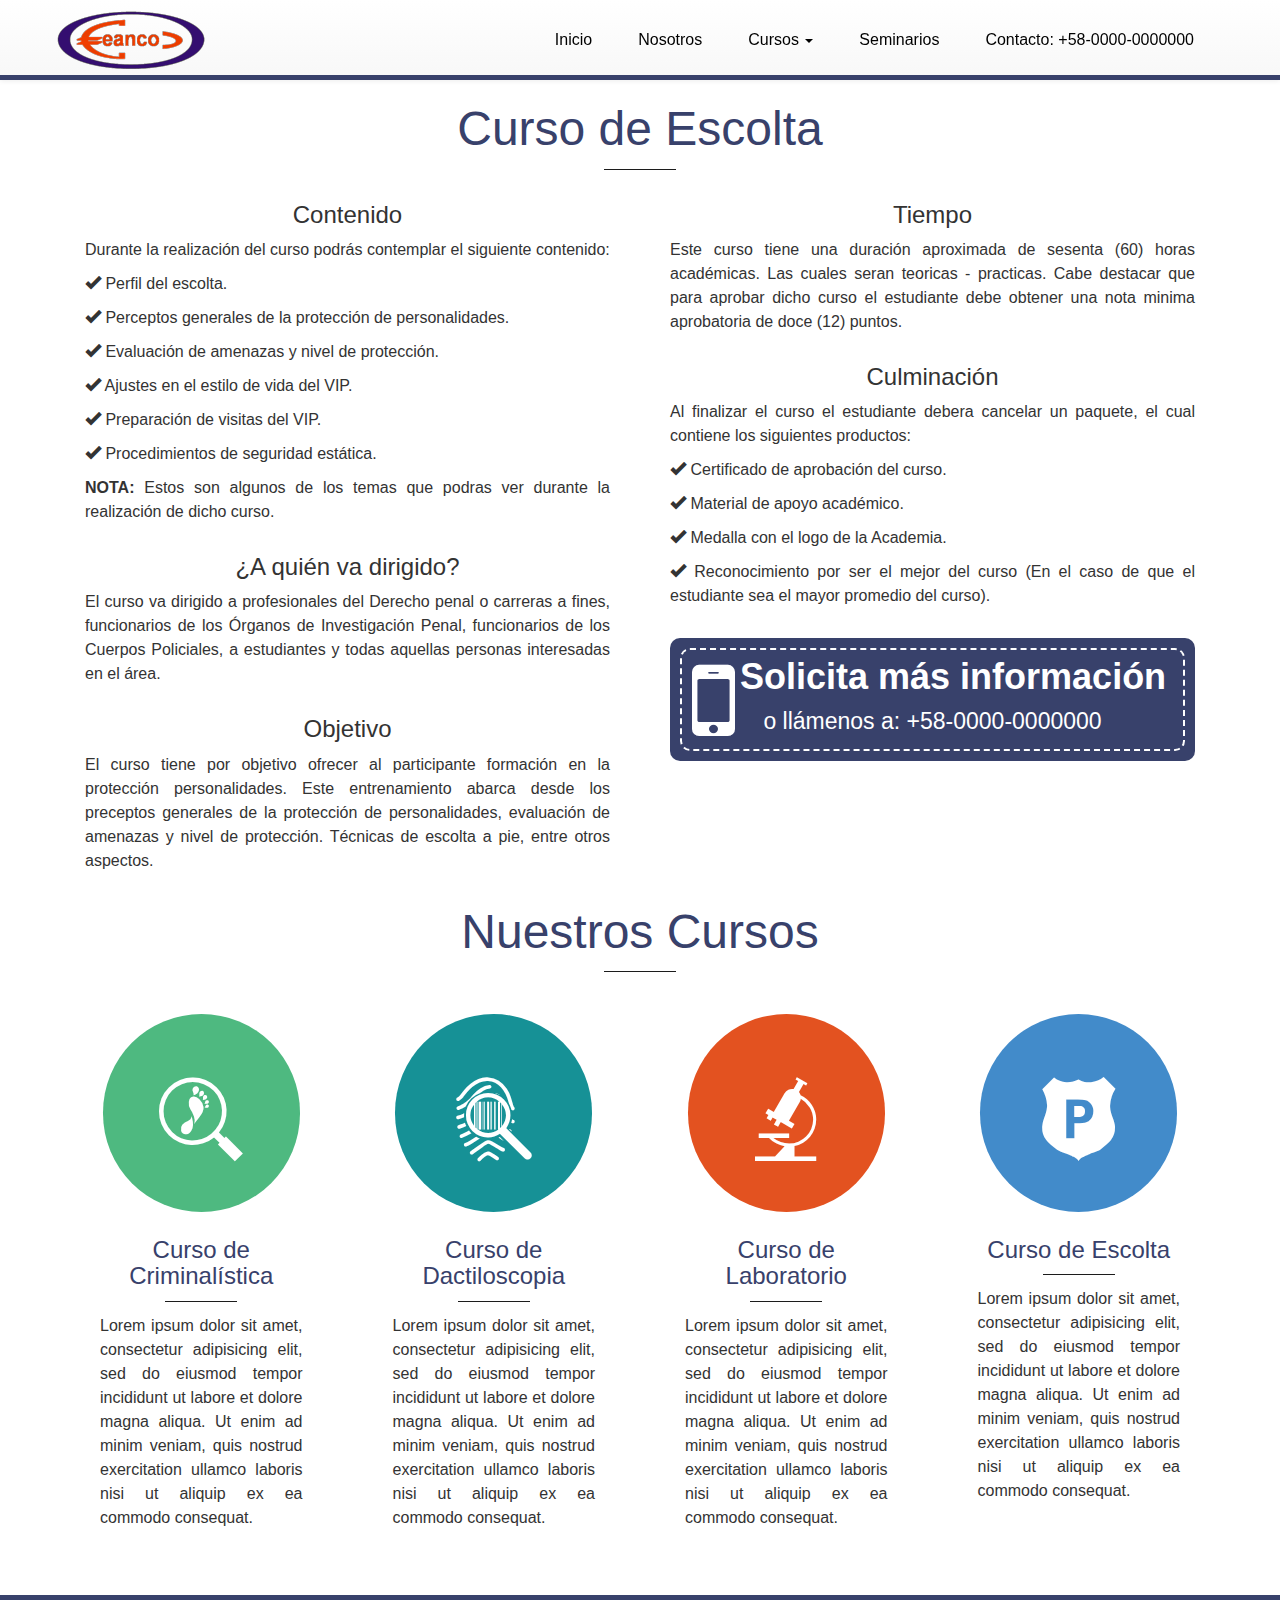
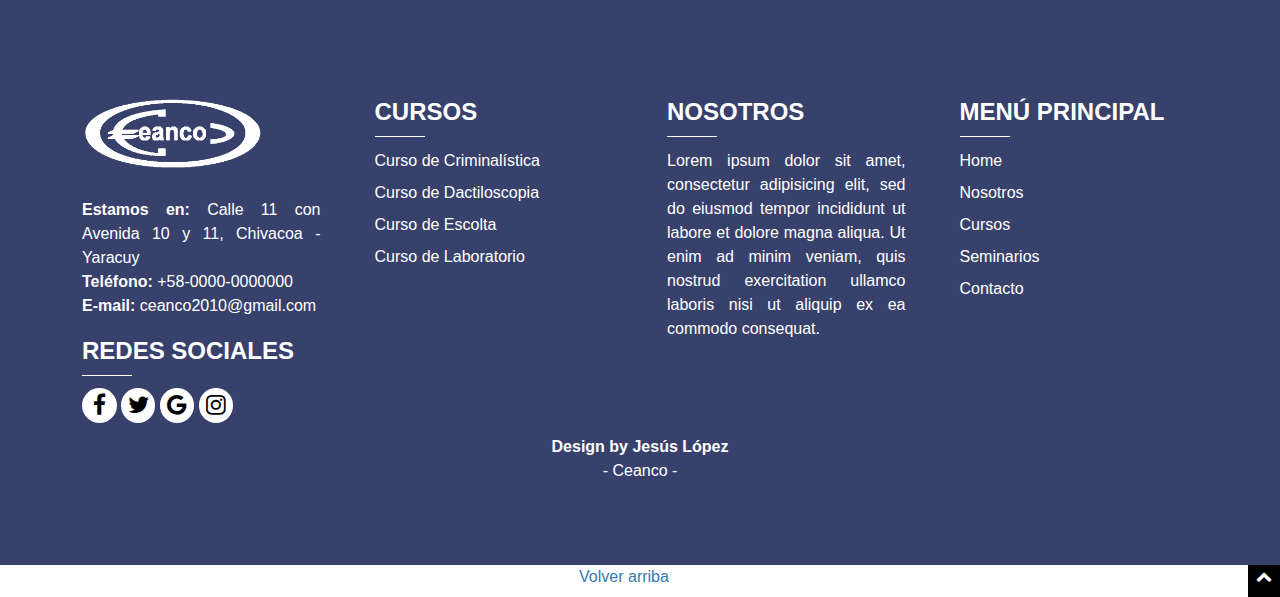
<file: escolta.html>
<!DOCTYPE html>
<html lang="es_ES">
	<meta charset="utf-8" />
	<meta name="description" content="Proyecto de la primera generación del 2014 del curso de diseño web online"/>
	<meta name="viewport" content="width=device-width, initial-scale=1">
	<title>Curso de Escolta en Ceanco: Academia de criminalística</title>
	<link rel="shortcut icon" type="image/x-icon" href="images/favicon.ico">
	<link rel="stylesheet" href="css/normalize.min.css">
	<link rel="stylesheet" href="css/bootstrap/css/bootstrap.min.css">
	<link rel="stylesheet" href="css/bootstrap/css/bootstrap-theme.min.css">
	<link rel="stylesheet" href="css/style.css">
	<link rel="stylesheet" href="css/font-awesome/css/font-awesome.min.css">
	<!--<script type="text/javascript" src="js/loadCSS.js"></script>
	<script>
	    loadCSS( "css/normalize.min.css" );
	    loadCSS( "css/bootstrap/css/bootstrap.min.css" );
	    loadCSS( "css/bootstrap/css/bootstrap-theme.min.css" );
	    loadCSS( "css/style.css" );
	    loadCSS( "css/icomoon/style.css" );
	    loadCSS( "css/font-awesome/css/font-awesome.min.css" );
	</script>-->
</head>
<body id="page-top">
	<div id="menu-static">
		<nav class="navbar navbar-default navbar-fixed-top">
		  	<div class="container">
			    <div class="navbar-header">
				    <button type="button" class="navbar-toggle collapsed" data-toggle="collapse" data-target="#menu-academia" aria-expanded="false">
				        <span class="sr-only"></span>
				        <span class="icon-bar"></span>
				        <span class="icon-bar"></span>
				        <span class="icon-bar"></span>
				    </button>
			      	<a class="navbar-brand" href="index.html">
				    	<img src="images/logo_grande.png">
				    </a>
			    </div>
			    <div class="collapse navbar-collapse" id="menu-academia">
				    <ul class="nav navbar-nav navbar-right">
				        <li><a href="index.html">Inicio</a></li>
				        <li><a href="nosotros.html">Nosotros</a></li>
				        <li class="dropdown">
				          	<a href="#" class="dropdown-toggle" data-toggle="dropdown" role="button" aria-haspopup="true" aria-expanded="false">Cursos <span class="caret"></span></a>
					          <ul class="dropdown-menu">
					            	<li><a href="cursos.html">Todos Nuestros Cursos</a></li>
					            	<li><a href="criminalistica.html">Curso de Criminalística</a></li>
					            	<li><a href="dactiloscopia.html">Curso de Dactiloscopia</a></li>
					            	<li class="active"><a href="escolta.html">Curso de Escolta</a></li>
					            	<li><a href="laboratorio.html">Curso de Laboratorio</a></li>
					          </ul>
				        </li>
				        <li><a href="seminarios.html">Seminarios</a></li>
					    <li><a href="contacto.html">Contacto: +58-0000-0000000</a></li>
				    </ul>
			    </div>
		  	</div>
		</nav>
	</div>
	<section class="curso-practico">
		<div class="container">
			<div class="row">
				<div class="col-md-12">
					<h1 class="bordered bigger text-center">Curso de Escolta</h1>
				</div>
			</div>
			<div class="row">
				<div class="col-md-6">
					<div class="row-fluid">
						<div class="col-md-12">
							<h3 class="text-center">Contenido</h3>
							<p>Durante la realización del curso podrás contemplar el siguiente contenido:</p>
							<p><i class="glyphicon glyphicon-ok"></i> Perfil del escolta.</p>
							<p><i class="glyphicon glyphicon-ok"></i> Perceptos generales de la protección de personalidades.</p>
							<p><i class="glyphicon glyphicon-ok"></i> Evaluación de amenazas y nivel de protección.</p>
							<p><i class="glyphicon glyphicon-ok"></i> Ajustes en el estilo de vida del VIP.</p>
							<p><i class="glyphicon glyphicon-ok"></i> Preparación de visitas del VIP.</p>
							<p><i class="glyphicon glyphicon-ok"></i> Procedimientos de seguridad estática.</p>
							<p><strong>NOTA:</strong> Estos son algunos de los temas que podras ver durante la realización de dicho curso.</p>
						</div>
					</div>
					<div class="row-fluid">
						<div class="col-md-12">
							<h3 class="text-center">¿A quién va dirigido?</h3>
							<p>El curso va dirigido a profesionales del Derecho penal o carreras a fines, funcionarios de los Órganos de Investigación Penal, funcionarios de los Cuerpos Policiales, a estudiantes y todas aquellas personas interesadas en el área.</p>
						</div>
					</div>
					<div class="row-fluid">
						<div class="col-md-12">
							<h3 class="text-center">Objetivo</h3>
							<p>El curso tiene por objetivo ofrecer al participante formación en la protección personalidades. 
							Este entrenamiento abarca desde los preceptos generales de la protección de personalidades,
							evaluación de amenazas y nivel de protección. Técnicas de escolta a pie, entre otros aspectos.</p>
						</div>
					</div>
				</div>
				<div class="col-md-6">
					<div class="row-fluid">
						<div class="col-md-12">
							<h3 class="text-center">Tiempo</h3>
							<p>Este curso tiene una duración aproximada de sesenta (60) horas académicas. Las cuales seran teoricas - practicas. Cabe destacar que para aprobar dicho curso el estudiante debe obtener una nota minima aprobatoria de doce (12) puntos.
							</p>
						</div>
					</div>
					<div class="row-fluid">
						<div class="col-md-12">
							<h3 class="text-center">Culminación</h3>
							<p>Al finalizar el curso el estudiante debera cancelar un paquete, el cual contiene los siguientes productos:</p>
							<p><i class="glyphicon glyphicon-ok"></i> Certificado de aprobación del curso.</p>
							<p><i class="glyphicon glyphicon-ok"></i> Material de apoyo académico.</p>
							<p><i class="glyphicon glyphicon-ok"></i> Medalla con el logo de la Academia.</p>
							<p><i class="glyphicon glyphicon-ok"></i> Reconocimiento por ser el mejor del curso (En el caso de que el estudiante sea el mayor promedio del curso).</p>
						</div>
					</div>
					<div class="row-fluid">
						<div class="col-md-12">
							<a href="contacto.html">
								<div class="numero-contacto">
									<div>
										<div class="border-dashed">
											<div class="div-absolute">
												<i class="fa fa-mobile" aria-hidden="true"></i>
											</div>
											<div>
												<p class="p-informacion"><strong>Solicita más información</strong></p>
												<p class="text-center p-informacion-numero">o llámenos a: +58-0000-0000000</p>
											</div>
										</div>
									</div>
								</div>
							</a>
						</div>
					</div>
				</div>
			</div>
		</div>
	</section>
	<section class="cursos">
		<div class="container">
			<div class="row">
				<div class="col-md-12">
					<h2 class="bordered bigger">Nuestros Cursos</h2>
				</div>
				<div class="col-md-3">
					<div class="curso">
						<span class="curso-item">
							<a href="criminalistica.html" class="curso-ciminalistica">
								<i class="icon-footprint"></i>
							</a>
						</span>
						<h3 class="bordered">Curso de Criminalística</h3>
						<p>
							Lorem ipsum dolor sit amet, consectetur adipisicing elit, sed do eiusmod
							tempor incididunt ut labore et dolore magna aliqua. Ut enim ad minim veniam,
							quis nostrud exercitation ullamco laboris nisi ut aliquip ex ea commodo
							consequat.
						</p>
					</div>
				</div>
				<div class="col-md-3">
					<div class="curso">
						<span class="curso-item">
							<a href="dactiloscopia.html" class="curso-dactiloscopia">
								<i class="icon-magnifying-a-fingerprint-looking-like-a-barcode"></i>
							</a>
						</span>
						<h3 class="bordered">Curso de Dactiloscopia</h3>
						<p>
							Lorem ipsum dolor sit amet, consectetur adipisicing elit, sed do eiusmod
							tempor incididunt ut labore et dolore magna aliqua. Ut enim ad minim veniam,
							quis nostrud exercitation ullamco laboris nisi ut aliquip ex ea commodo
							consequat.
						</p>
					</div>
				</div>
				<div class="col-md-3">
					<div class="curso">
						<span class="curso-item">
							<a href="laboratorio.html" class="curso-laboratorio">
								<i class="icon-microscope-side-view"></i>
							</a>
						</span>
						<h3 class="bordered">Curso de Laboratorio</h3>
						<p>
							Lorem ipsum dolor sit amet, consectetur adipisicing elit, sed do eiusmod
							tempor incididunt ut labore et dolore magna aliqua. Ut enim ad minim veniam,
							quis nostrud exercitation ullamco laboris nisi ut aliquip ex ea commodo
							consequat.
						</p>
					</div>
				</div>
				<div class="col-md-3">
					<div class="curso">
						<span class="curso-item">
							<a href="escolta.html" class="curso-escolta">
								<i class="icon-police-shield"></i>
							</a>
						</span>
						<h3 class="bordered">Curso de Escolta</h3>
						<p>
							Lorem ipsum dolor sit amet, consectetur adipisicing elit, sed do eiusmod
							tempor incididunt ut labore et dolore magna aliqua. Ut enim ad minim veniam,
							quis nostrud exercitation ullamco laboris nisi ut aliquip ex ea commodo
							consequat.
						</p>
					</div>
				</div>
			</div>
		</div>
	</section>
	<footer>
		<div class="container">
			<div class="row element-normal-top">
				<div class="col-md-3">
					<div class="item-footer">
						<div class="logo-footer">
							<img src="images/logo_grande_blanco.png">
						</div>
						<div class="ubicacion">
							<P><strong>Estamos en: </strong> Calle 11 con Avenida 10 y 11, Chivacoa - Yaracuy</P>
							<P><strong>Teléfono: </strong>+58-0000-0000000</P>
							<P><strong>E-mail: </strong>ceanco2010@gmail.com</P>
						</div>
						<div class="redes-sociales">
							<h3 class="sidebar-header"><strong>REDES SOCIALES</strong></h3>
							<span class="sociales">
								<a href="#" class="social-facebook">
									<i class="fa fa-facebook" aria-hidden="true"></i>
								</a>
							</span>
							<span class="sociales">
								<a href="#" class="social-twitter">
									<i class="fa fa-twitter" aria-hidden="true"></i>
								</a>
							</span>
							<span class="sociales">
								<a href="#" class="social-google">
									<i class="fa fa-google" aria-hidden="true"></i>
								</a>
							</span>
							<span class="sociales">
								<a href="#" class="social-instagram">
									<i class="fa fa-instagram" aria-hidden="true"></i>
								</a>
							</span>
						</div>
					</div>
				</div>
				<div class="col-md-3">
					<div class="item-footer">
						<h3 class="sidebar-header"><strong>CURSOS</strong></h3>
						<ul>
							<li><a href="criminalistica.html">Curso de Criminalística</a></li>
							<li><a href="dactiloscopia.html">Curso de Dactiloscopia</a></li>
							<li><a href="escolta.html">Curso de Escolta</a></li>
							<li><a href="laboratorio.html">Curso de Laboratorio</a></li>
						</ul>
					</div>
				</div>
				<div class="col-md-3">
					<div class="item-footer">
						<h3 class="sidebar-header"><strong>NOSOTROS</strong></h3>
						<p>
							Lorem ipsum dolor sit amet, consectetur adipisicing elit, sed do eiusmod
							tempor incididunt ut labore et dolore magna aliqua. Ut enim ad minim veniam,
							quis nostrud exercitation ullamco laboris nisi ut aliquip ex ea commodo
							consequat.
						</p>
					</div>
				</div>
				<div class="col-md-3">
					<div class="item-footer">
						<h3 class="sidebar-header"><strong>MENÚ PRINCIPAL</strong></h3>
						<ul>
							<li><a href="index.html">Home</a></li>
							<li><a href="nosotros.html">Nosotros</a></li>
							<li><a href="cursos.html">Cursos</a></li>
							<li><a href="seminarios.html">Seminarios</a></li>
							<li><a href="contacto.html">Contacto</a></li>
						</ul>
					</div>
				</div>
			</div>
			<div class="row element-normal-bottom">
				<div class="col-md-12">
					<div class="copyright">
						<p><strong>Design by Jesús López</strong></p>
						<p>Ceanco</p>
					</div>
				</div>
			</div>
		</div>
	</footer>
	<div class="center scroll-top page-scroll">
        <a href="#page-top">
            Volver arriba 
        </a>
        <a class="top-page hidden-xs hidden-md" href="#page-top">
            <i class="fa fa-chevron-up"></i>
        </a>
    </div>
    <script type="text/javascript" src="js/jquery-2.1.1.js"></script>
	<script type="text/javascript" src="css/bootstrap/js/bootstrap.min.js"></script>
</body>
</html>
</file>
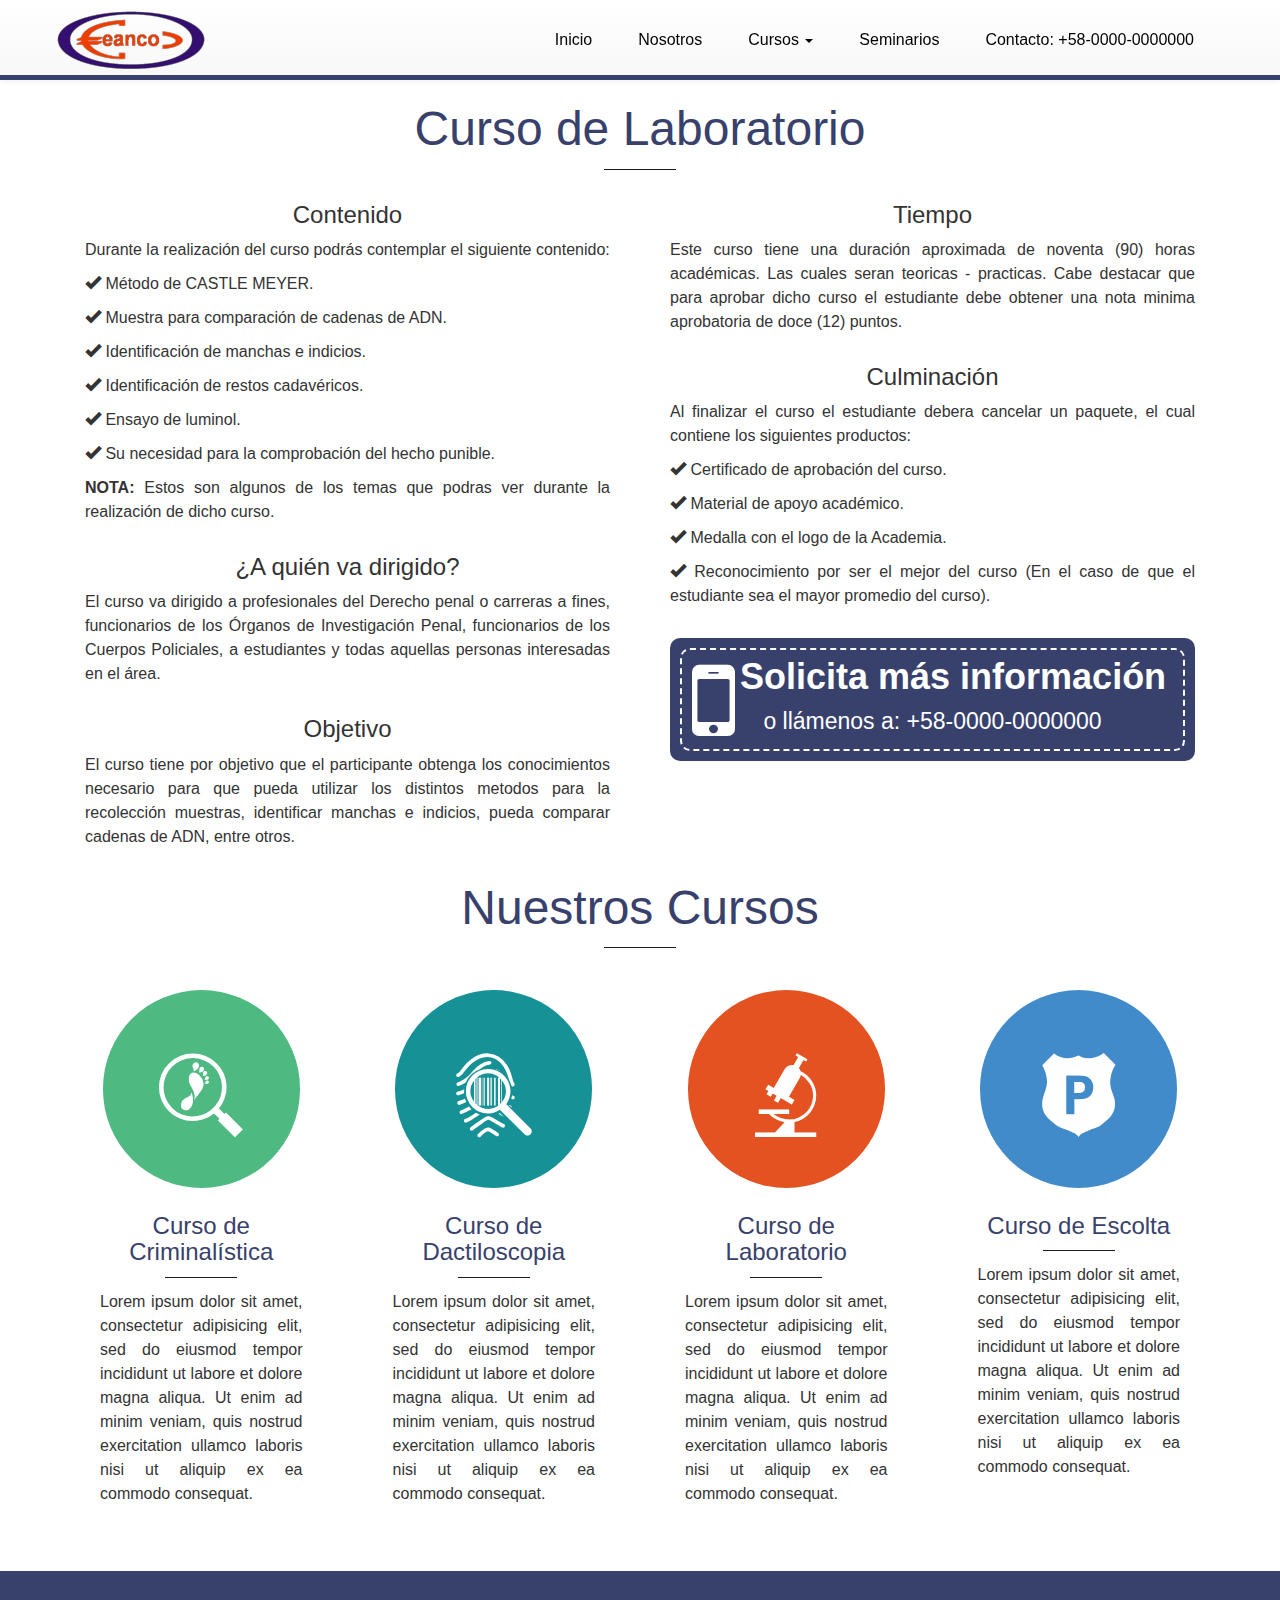
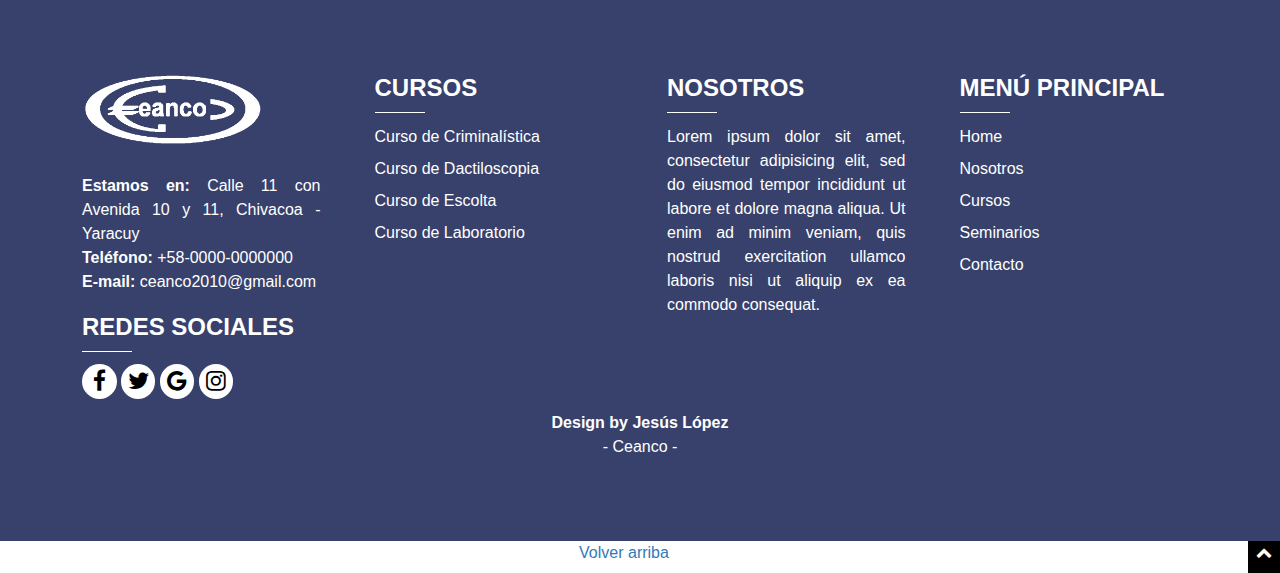
<file: laboratorio.html>
<!DOCTYPE html>
<html lang="es_ES">
	<meta charset="utf-8" />
	<meta name="description" content="Proyecto de la primera generación del 2014 del curso de diseño web online"/>
	<meta name="viewport" content="width=device-width, initial-scale=1">
	<title>Curso de Laboratorio en Ceanco: Academia de criminalística</title>
	<link rel="shortcut icon" type="image/x-icon" href="images/favicon.ico">
	<link rel="stylesheet" href="css/normalize.min.css">
	<link rel="stylesheet" href="css/bootstrap/css/bootstrap.min.css">
	<link rel="stylesheet" href="css/bootstrap/css/bootstrap-theme.min.css">
	<link rel="stylesheet" href="css/style.css">
	<link rel="stylesheet" href="css/font-awesome/css/font-awesome.min.css">
	<!--<script type="text/javascript" src="js/loadCSS.js"></script>
	<script>
	    loadCSS( "css/normalize.min.css" );
	    loadCSS( "css/bootstrap/css/bootstrap.min.css" );
	    loadCSS( "css/bootstrap/css/bootstrap-theme.min.css" );
	    loadCSS( "css/style.css" );
	    loadCSS( "css/icomoon/style.css" );
	    loadCSS( "css/font-awesome/css/font-awesome.min.css" );
	</script>-->
</head>
<body id="page-top">
	<div id="menu-static">
		<nav class="navbar navbar-default navbar-fixed-top">
		  	<div class="container">
			    <div class="navbar-header">
				    <button type="button" class="navbar-toggle collapsed" data-toggle="collapse" data-target="#menu-academia" aria-expanded="false">
				        <span class="sr-only"></span>
				        <span class="icon-bar"></span>
				        <span class="icon-bar"></span>
				        <span class="icon-bar"></span>
				    </button>
			      	<a class="navbar-brand" href="index.html">
				    	<img src="images/logo_grande.png">
				    </a>
			    </div>
			    <div class="collapse navbar-collapse" id="menu-academia">
				    <ul class="nav navbar-nav navbar-right">
				        <li><a href="index.html">Inicio</a></li>
				        <li><a href="nosotros.html">Nosotros</a></li>
				        <li class="dropdown">
				          	<a href="#" class="dropdown-toggle" data-toggle="dropdown" role="button" aria-haspopup="true" aria-expanded="false">Cursos <span class="caret"></span></a>
					        <ul class="dropdown-menu">
					            <li><a href="cursos.html">Todos Nuestros Cursos</a></li>
				            	<li><a href="criminalistica.html">Curso de Criminalística</a></li>
				            	<li><a href="dactiloscopia.html">Curso de Dactiloscopia</a></li>
				            	<li><a href="escolta.html">Curso de Escolta</a></li>
					            <li class="active"><a href="laboratorio.html">Curso de Laboratorio</a></li>
					        </ul>
				        </li>
				        <li><a href="seminarios.html">Seminarios</a></li>
					    <li><a href="contacto.html">Contacto: +58-0000-0000000</a></li>
				    </ul>
			    </div>
		  	</div>
		</nav>
	</div>
	<section class="curso-practico">
		<div class="container">
			<div class="row">
				<div class="col-md-12">
					<h1 class="bordered bigger text-center">Curso de Laboratorio</h1>
				</div>
			</div>
			<div class="row">
				<div class="col-md-6">
					<div class="row-fluid">
						<div class="col-md-12">
							<h3 class="text-center">Contenido</h3>
							<p>Durante la realización del curso podrás contemplar el siguiente contenido:</p>
							<p><i class="glyphicon glyphicon-ok"></i> Método de CASTLE MEYER.</p>
							<p><i class="glyphicon glyphicon-ok"></i> Muestra para comparación de cadenas de ADN.</p>
							<p><i class="glyphicon glyphicon-ok"></i> Identificación de manchas e indicios.</p>
							<p><i class="glyphicon glyphicon-ok"></i> Identificación de restos cadavéricos.</p>
							<p><i class="glyphicon glyphicon-ok"></i> Ensayo de luminol.</p>
							<p><i class="glyphicon glyphicon-ok"></i> Su necesidad para la comprobación del hecho punible.</p>
							<p><strong>NOTA:</strong> Estos son algunos de los temas que podras ver durante la realización de dicho curso.</p>	
						</div>
					</div>
					<div class="row-fluid">
						<div class="col-md-12">
							<h3 class="text-center">¿A quién va dirigido?</h3>
							<p>El curso va dirigido a profesionales del Derecho penal o carreras a fines, funcionarios de los Órganos de Investigación Penal, funcionarios de los Cuerpos Policiales, a estudiantes y todas aquellas personas interesadas en el área.</p>
						</div>
					</div>
					<div class="row-fluid">
						<div class="col-md-12">
							<h3 class="text-center">Objetivo</h3>
							<p>El curso tiene por objetivo que el participante obtenga los conocimientos necesario para que pueda utilizar los distintos metodos para la recolección muestras, identificar manchas e indicios, pueda comparar cadenas de ADN, entre otros.</p>
						</div>
					</div>
				</div>
				<div class="col-md-6">
					<div class="row-fluid">
						<div class="col-md-12">
							<h3 class="text-center">Tiempo</h3>
							<p>Este curso tiene una duración aproximada de noventa (90) horas académicas. Las cuales seran teoricas - practicas. Cabe destacar que para aprobar dicho curso el estudiante debe obtener una nota minima aprobatoria de doce (12) puntos.</p>
						</div>
					</div>
					<div class="row-fluid">
						<div class="col-md-12">
							<h3 class="text-center">Culminación</h3>
							<p>Al finalizar el curso el estudiante debera cancelar un paquete, el cual contiene los siguientes productos:</p>
							<p><i class="glyphicon glyphicon-ok"></i> Certificado de aprobación del curso.</p>
							<p><i class="glyphicon glyphicon-ok"></i> Material de apoyo académico.</p>
							<p><i class="glyphicon glyphicon-ok"></i> Medalla con el logo de la Academia.</p>
							<p><i class="glyphicon glyphicon-ok"></i> Reconocimiento por ser el mejor del curso (En el caso de que el estudiante sea el mayor promedio del curso).</p>
						</div>
					</div>
					<div class="row-fluid">
						<div class="col-md-12">
							<a href="contacto.html">
								<div class="numero-contacto">
									<div>
										<div class="border-dashed">
											<div class="div-absolute">
												<i class="fa fa-mobile" aria-hidden="true"></i>
											</div>
											<div>
												<p class="p-informacion"><strong>Solicita más información</strong></p>
												<p class="text-center p-informacion-numero">o llámenos a: +58-0000-0000000</p>
											</div>
										</div>
									</div>
								</div>
							</a>
						</div>
					</div>
				</div>
			</div>
		</div>
	</section>
	<section class="cursos">
		<div class="container">
			<div class="row">
				<div class="col-md-12">
					<h2 class="bordered bigger">Nuestros Cursos</h2>
				</div>
				<div class="col-md-3">
					<div class="curso">
						<span class="curso-item">
							<a href="criminalistica.html" class="curso-ciminalistica">
								<i class="icon-footprint"></i>
							</a>
						</span>
						<h3 class="bordered">Curso de Criminalística</h3>
						<p>
							Lorem ipsum dolor sit amet, consectetur adipisicing elit, sed do eiusmod
							tempor incididunt ut labore et dolore magna aliqua. Ut enim ad minim veniam,
							quis nostrud exercitation ullamco laboris nisi ut aliquip ex ea commodo
							consequat.
						</p>
					</div>
				</div>
				<div class="col-md-3">
					<div class="curso">
						<span class="curso-item">
							<a href="dactiloscopia.html" class="curso-dactiloscopia">
								<i class="icon-magnifying-a-fingerprint-looking-like-a-barcode"></i>
							</a>
						</span>
						<h3 class="bordered">Curso de Dactiloscopia</h3>
						<p>
							Lorem ipsum dolor sit amet, consectetur adipisicing elit, sed do eiusmod
							tempor incididunt ut labore et dolore magna aliqua. Ut enim ad minim veniam,
							quis nostrud exercitation ullamco laboris nisi ut aliquip ex ea commodo
							consequat.
						</p>
					</div>
				</div>
				<div class="col-md-3">
					<div class="curso">
						<span class="curso-item">
							<a href="laboratorio.html" class="curso-laboratorio">
								<i class="icon-microscope-side-view"></i>
							</a>
						</span>
						<h3 class="bordered">Curso de Laboratorio</h3>
						<p>
							Lorem ipsum dolor sit amet, consectetur adipisicing elit, sed do eiusmod
							tempor incididunt ut labore et dolore magna aliqua. Ut enim ad minim veniam,
							quis nostrud exercitation ullamco laboris nisi ut aliquip ex ea commodo
							consequat.
						</p>
					</div>
				</div>
				<div class="col-md-3">
					<div class="curso">
						<span class="curso-item">
							<a href="escolta.html" class="curso-escolta">
								<i class="icon-police-shield"></i>
							</a>
						</span>
						<h3 class="bordered">Curso de Escolta</h3>
						<p>
							Lorem ipsum dolor sit amet, consectetur adipisicing elit, sed do eiusmod
							tempor incididunt ut labore et dolore magna aliqua. Ut enim ad minim veniam,
							quis nostrud exercitation ullamco laboris nisi ut aliquip ex ea commodo
							consequat.
						</p>
					</div>
				</div>
			</div>
		</div>
	</section>
	<footer>
		<div class="container">
			<div class="row element-normal-top">
				<div class="col-md-3">
					<div class="item-footer">
						<div class="logo-footer">
							<img src="images/logo_grande_blanco.png">
						</div>
						<div class="ubicacion">
							<P><strong>Estamos en: </strong> Calle 11 con Avenida 10 y 11, Chivacoa - Yaracuy</P>
							<P><strong>Teléfono: </strong>+58-0000-0000000</P>
							<P><strong>E-mail: </strong>ceanco2010@gmail.com</P>
						</div>
						<div class="redes-sociales">
							<h3 class="sidebar-header"><strong>REDES SOCIALES</strong></h3>
							<span class="sociales">
								<a href="#" class="social-facebook">
									<i class="fa fa-facebook" aria-hidden="true"></i>
								</a>
							</span>
							<span class="sociales">
								<a href="#" class="social-twitter">
									<i class="fa fa-twitter" aria-hidden="true"></i>
								</a>
							</span>
							<span class="sociales">
								<a href="#" class="social-google">
									<i class="fa fa-google" aria-hidden="true"></i>
								</a>
							</span>
							<span class="sociales">
								<a href="#" class="social-instagram">
									<i class="fa fa-instagram" aria-hidden="true"></i>
								</a>
							</span>
						</div>
					</div>
				</div>
				<div class="col-md-3">
					<div class="item-footer">
						<h3 class="sidebar-header"><strong>CURSOS</strong></h3>
						<ul>
							<li><a href="criminalistica.html">Curso de Criminalística</a></li>
							<li><a href="dactiloscopia.html">Curso de Dactiloscopia</a></li>
							<li><a href="escolta.html">Curso de Escolta</a></li>
							<li><a href="laboratorio.html">Curso de Laboratorio</a></li>
						</ul>
					</div>
				</div>
				<div class="col-md-3">
					<div class="item-footer">
						<h3 class="sidebar-header"><strong>NOSOTROS</strong></h3>
						<p>
							Lorem ipsum dolor sit amet, consectetur adipisicing elit, sed do eiusmod
							tempor incididunt ut labore et dolore magna aliqua. Ut enim ad minim veniam,
							quis nostrud exercitation ullamco laboris nisi ut aliquip ex ea commodo
							consequat.
						</p>
					</div>
				</div>
				<div class="col-md-3">
					<div class="item-footer">
						<h3 class="sidebar-header"><strong>MENÚ PRINCIPAL</strong></h3>
						<ul>
							<li><a href="index.html">Home</a></li>
							<li><a href="nosotros.html">Nosotros</a></li>
							<li><a href="cursos.html">Cursos</a></li>
							<li><a href="seminarios.html">Seminarios</a></li>
							<li><a href="contacto.html">Contacto</a></li>
						</ul>
					</div>
				</div>
			</div>
			<div class="row element-normal-bottom">
				<div class="col-md-12">
					<div class="copyright">
						<p><strong>Design by Jesús López</strong></p>
						<p>Ceanco</p>
					</div>
				</div>
			</div>
		</div>
	</footer>
	<div class="center scroll-top page-scroll">
        <a href="#page-top">
            Volver arriba 
        </a>
        <a class="top-page hidden-xs hidden-md" href="#page-top">
            <i class="fa fa-chevron-up"></i>
        </a>
    </div>
    <script type="text/javascript" src="js/jquery-2.1.1.js"></script>
	<script type="text/javascript" src="css/bootstrap/js/bootstrap.min.js"></script>
</body>
</html>
</file>
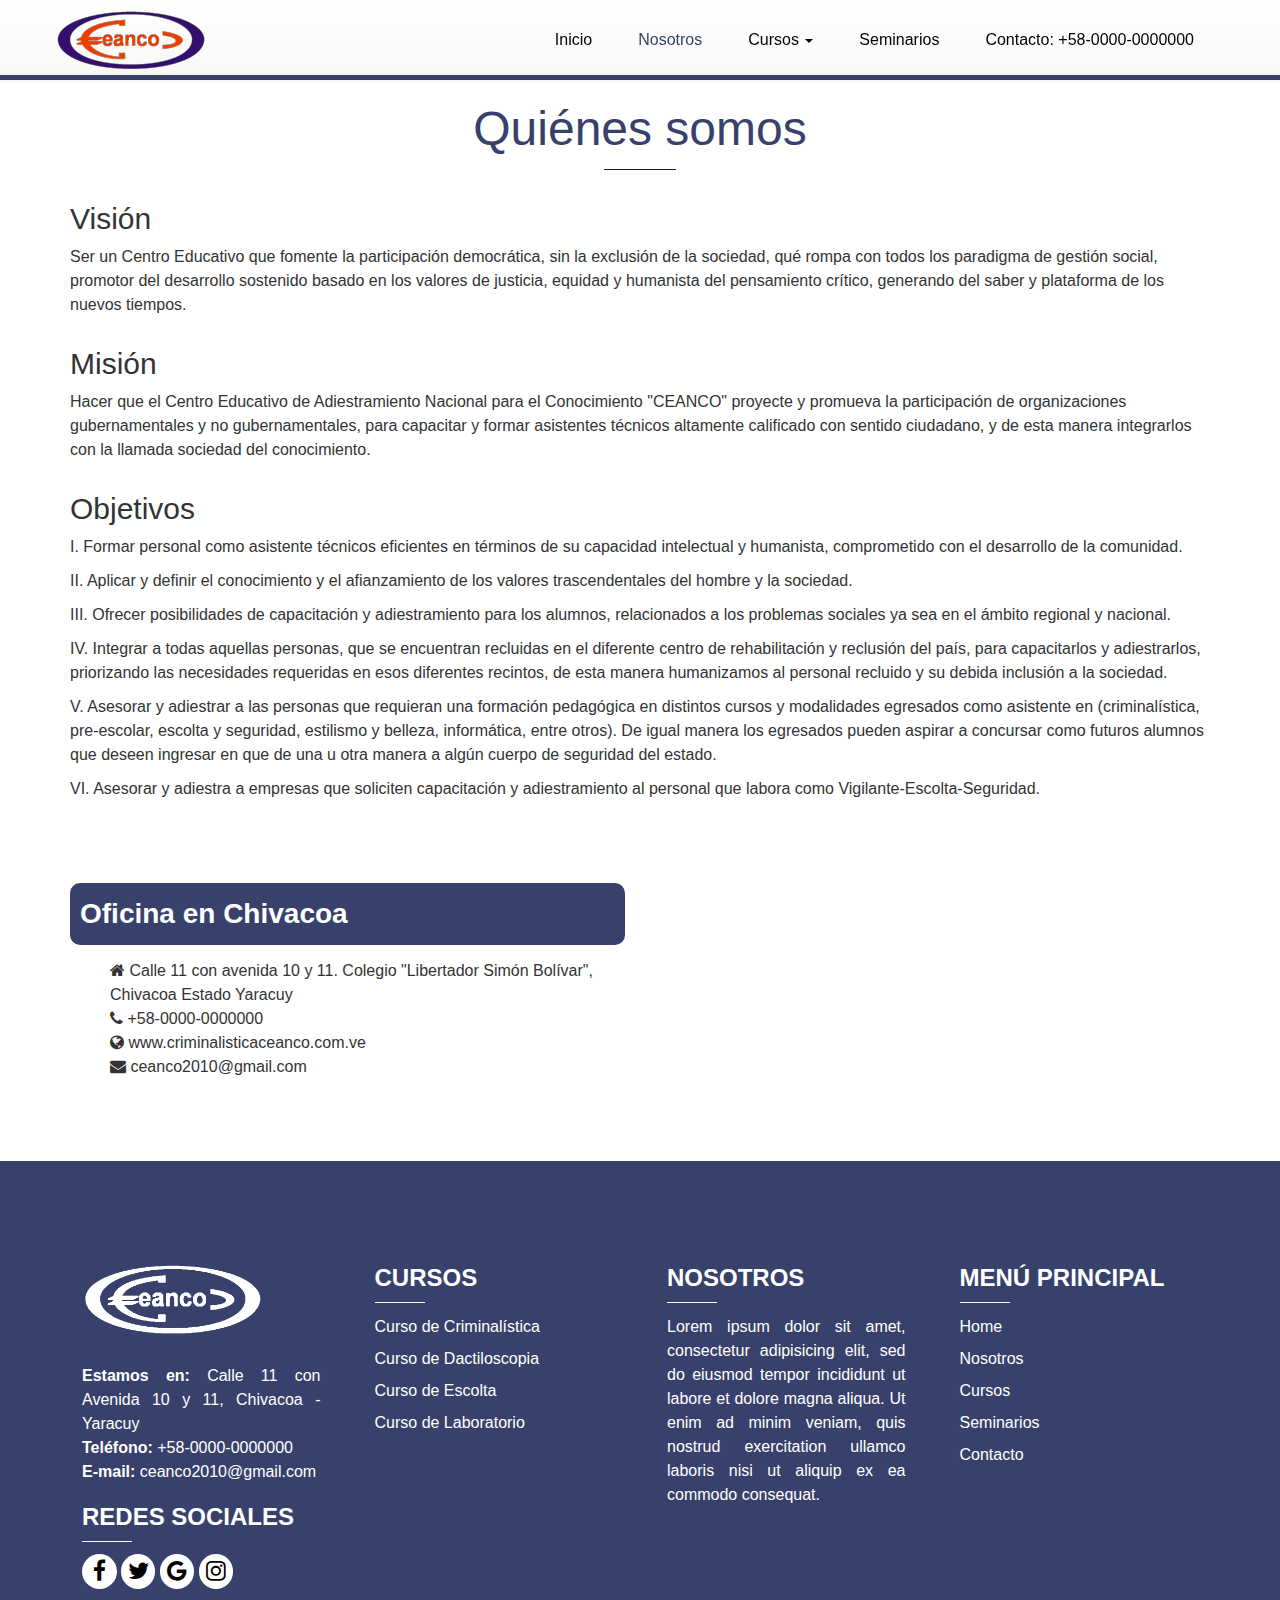
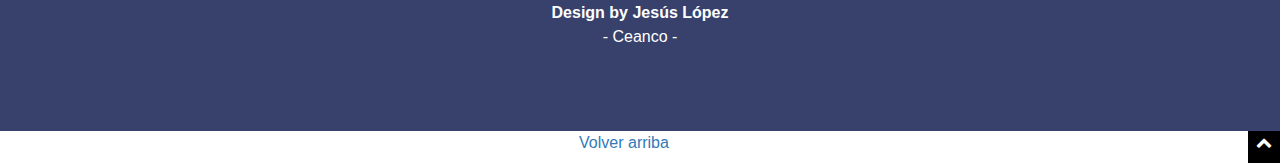
<file: nosotros.html>
<!DOCTYPE html>
<html lang="es_ES">
	<meta charset="utf-8" />
	<meta name="description" content="Proyecto de la primera generación del 2014 del curso de diseño web online"/>
	<meta name="viewport" content="width=device-width, initial-scale=1">
	<title>Nosotros Ceanco: Academia de criminalística</title>
	<link rel="shortcut icon" type="image/x-icon" href="images/favicon.ico">
	<link rel="stylesheet" href="css/normalize.min.css">
	<link rel="stylesheet" href="css/bootstrap/css/bootstrap.min.css">
	<link rel="stylesheet" href="css/bootstrap/css/bootstrap-theme.min.css">
	<link rel="stylesheet" href="css/style.css">
	<link rel="stylesheet" href="css/font-awesome/css/font-awesome.min.css">
	<!--<script type="text/javascript" src="js/loadCSS.js"></script>
	<script>
	    loadCSS( "css/normalize.min.css" );
	    loadCSS( "css/bootstrap/css/bootstrap.min.css" );
	    loadCSS( "css/bootstrap/css/bootstrap-theme.min.css" );
	    loadCSS( "css/style.css" );
	    loadCSS( "css/icomoon/style.css" );
	    loadCSS( "css/font-awesome/css/font-awesome.min.css" );
	</script>-->
</head>
<body id="page-top">
	<div id="menu-static">
		<nav class="navbar navbar-default navbar-fixed-top">
		  	<div class="container">
			    <div class="navbar-header">
				    <button type="button" class="navbar-toggle collapsed" data-toggle="collapse" data-target="#menu-academia" aria-expanded="false">
				        <span class="sr-only"></span>
				        <span class="icon-bar"></span>
				        <span class="icon-bar"></span>
				        <span class="icon-bar"></span>
				    </button>
			      	<a class="navbar-brand" href="index.html">
				    	<img src="images/logo_grande.png">
				    </a>
			    </div>
			    <div class="collapse navbar-collapse" id="menu-academia">
				    <ul class="nav navbar-nav navbar-right">
				        <li><a href="index.html">Inicio</a></li>
				        <li class="active"><a href="nosotros.html">Nosotros</a></li>
				        <li class="dropdown">
				          	<a href="#" class="dropdown-toggle" data-toggle="dropdown" role="button" aria-haspopup="true" aria-expanded="false">Cursos <span class="caret"></span></a>
					        <ul class="dropdown-menu">
					            <li><a href="cursos.html">Todos Nuestros Cursos</a></li>
					            <li><a href="criminalistica.html">Curso de Criminalística</a></li>
					            <li><a href="dactiloscopia.html">Curso de Dactiloscopia</a></li>
					            <li><a href="escolta.html">Curso de Escolta</a></li>
					            <li><a href="laboratorio.html">Curso de Laboratorio</a></li>
					        </ul>
				        </li>
				        <li><a href="seminarios.html">Seminarios</a></li>
					    <li><a href="contacto.html">Contacto: +58-0000-0000000</a></li>
				    </ul>
			    </div>
		  	</div>
		</nav>
	</div>
	<section class="nosotros element-normal-bottom">
		<div class="container">
			<div class="row">
				<div class="col-md-12">
					<h1 class="bordered bigger text-center">Quiénes somos</h1>
				</div>
			</div>
			<div class="row">
				<div class="col-md-12">
					<h2 class="text-left">Visión</h2>
					<p>
						Ser un Centro Educativo que fomente la participación democrática, sin la exclusión de la sociedad, qué rompa con todos los paradigma de gestión social, promotor del desarrollo sostenido basado en los valores de justicia, equidad y humanista del pensamiento crítico, generando del saber y plataforma de los nuevos tiempos.
					</p>
				</div>
			</div>
			<div class="row">
				<div class="col-md-12">
					<h2 class="text-left">Misión</h2>
					<p>
						Hacer que el Centro Educativo de Adiestramiento Nacional para el Conocimiento "CEANCO" proyecte y promueva la participación de organizaciones gubernamentales y no gubernamentales, para capacitar y formar asistentes técnicos altamente calificado con sentido ciudadano, y de esta manera integrarlos con la llamada sociedad del conocimiento.
					</p>
				</div>
			</div>
			<div class="row">
				<div class="col-md-12">
					<h2 class="text-left">Objetivos</h2>
					<p>
						I. Formar personal como asistente técnicos eficientes en términos de su capacidad intelectual y humanista, comprometido con el desarrollo de la comunidad.
					</p>
					<p>
						II. Aplicar y definir el conocimiento y el afianzamiento de los valores trascendentales del hombre y la sociedad.
					</p>
					<p>
						III. Ofrecer posibilidades de capacitación y adiestramiento para los alumnos, relacionados a los problemas sociales ya sea en el ámbito regional y nacional.
					</p>
					<p>
						IV. Integrar a todas aquellas personas, que se encuentran recluidas en el diferente centro de rehabilitación y reclusión del país, para capacitarlos y adiestrarlos, priorizando las necesidades requeridas en esos diferentes recintos, de esta manera humanizamos al personal recluido y su debida inclusión a la sociedad.
					</p>
					<p>
						V. Asesorar y adiestrar a las personas que requieran una formación pedagógica en distintos cursos y modalidades egresados como asistente en (criminalística, pre-escolar, escolta y seguridad, estilismo y belleza, informática, entre otros). De igual manera los egresados pueden aspirar a concursar como futuros alumnos que deseen ingresar en que de una u otra manera a algún cuerpo de seguridad del estado.
					</p>
					<p>
						VI. Asesorar y adiestra a empresas que soliciten capacitación y adiestramiento al personal que labora como Vigilante-Escolta-Seguridad.
					</p>
				</div>
			</div>
			<div class="row">
				<div class="col-md-6">
					<div class="element-short-bottom element-normal-top">
						<div class="oficina">
							<strong><span>Oficina en Chivacoa</span></strong>
						</div>
					</div> 	
					<ul>
						<li><i class="fa fa-home" aria-hidden="true"></i> Calle 11 con avenida 10 y 11. Colegio "Libertador Simón Bolívar", Chivacoa Estado Yaracuy</li>
						<li><i class="fa fa-phone" aria-hidden="true"></i> +58-0000-0000000</li>
						<li><i class="fa fa-globe" aria-hidden="true"></i> www.criminalisticaceanco.com.ve</li>
						<li><i class="fa fa-envelope" aria-hidden="true"></i> ceanco2010@gmail.com</li>
					</ul>
				</div>
			</div>
		</div>
	</section>
	<footer>
		<div class="container">
			<div class="row element-normal-top">
				<div class="col-md-3">
					<div class="item-footer">
						<div class="logo-footer">
							<img src="images/logo_grande_blanco.png">
						</div>
						<div class="ubicacion">
							<P><strong>Estamos en: </strong> Calle 11 con Avenida 10 y 11, Chivacoa - Yaracuy</P>
							<P><strong>Teléfono: </strong>+58-0000-0000000</P>
							<P><strong>E-mail: </strong>ceanco2010@gmail.com</P>
						</div>
						<div class="redes-sociales">
							<h3 class="sidebar-header"><strong>REDES SOCIALES</strong></h3>
							<span class="sociales">
								<a href="#" class="social-facebook">
									<i class="fa fa-facebook" aria-hidden="true"></i>
								</a>
							</span>
							<span class="sociales">
								<a href="#" class="social-twitter">
									<i class="fa fa-twitter" aria-hidden="true"></i>
								</a>
							</span>
							<span class="sociales">
								<a href="#" class="social-google">
									<i class="fa fa-google" aria-hidden="true"></i>
								</a>
							</span>
							<span class="sociales">
								<a href="#" class="social-instagram">
									<i class="fa fa-instagram" aria-hidden="true"></i>
								</a>
							</span>
						</div>
					</div>
				</div>
				<div class="col-md-3">
					<div class="item-footer">
						<h3 class="sidebar-header"><strong>CURSOS</strong></h3>
						<ul>
							<li><a href="criminalistica.html">Curso de Criminalística</a></li>
							<li><a href="dactiloscopia.html">Curso de Dactiloscopia</a></li>
							<li><a href="escolta.html">Curso de Escolta</a></li>
							<li><a href="laboratorio.html">Curso de Laboratorio</a></li>
						</ul>
					</div>
				</div>
				<div class="col-md-3">
					<div class="item-footer">
						<h3 class="sidebar-header"><strong>NOSOTROS</strong></h3>
						<p>
							Lorem ipsum dolor sit amet, consectetur adipisicing elit, sed do eiusmod
							tempor incididunt ut labore et dolore magna aliqua. Ut enim ad minim veniam,
							quis nostrud exercitation ullamco laboris nisi ut aliquip ex ea commodo
							consequat.
						</p>
					</div>
				</div>
				<div class="col-md-3">
					<div class="item-footer">
						<h3 class="sidebar-header"><strong>MENÚ PRINCIPAL</strong></h3>
						<ul>
							<li><a href="index.html">Home</a></li>
							<li><a href="nosotros.html">Nosotros</a></li>
							<li><a href="cursos.html">Cursos</a></li>
							<li><a href="seminarios.html">Seminarios</a></li>
							<li><a href="contacto.html">Contacto</a></li>
						</ul>
					</div>
				</div>
			</div>
			<div class="row element-normal-bottom">
				<div class="col-md-12">
					<div class="copyright">
						<p><strong>Design by Jesús López</strong></p>
						<p>Ceanco</p>
					</div>
				</div>
			</div>
		</div>
	</footer>
	<div class="center scroll-top page-scroll">
        <a href="#page-top">
            Volver arriba 
        </a>
        <a class="top-page hidden-xs hidden-md" href="#page-top">
            <i class="fa fa-chevron-up"></i>
        </a>
    </div>
    <script type="text/javascript" src="js/jquery-2.1.1.js"></script>
	<script type="text/javascript" src="css/bootstrap/js/bootstrap.min.js"></script>
</body>
</html>

<!--<figure>
   <picture>
      <source type="image/svg+xml" srcset="ejemplo-vectores.svg">
      <img src="ejemplo-vectores.png" alt="Ejemplo de Vectores">
   </picture>
</figure>-->
</file>
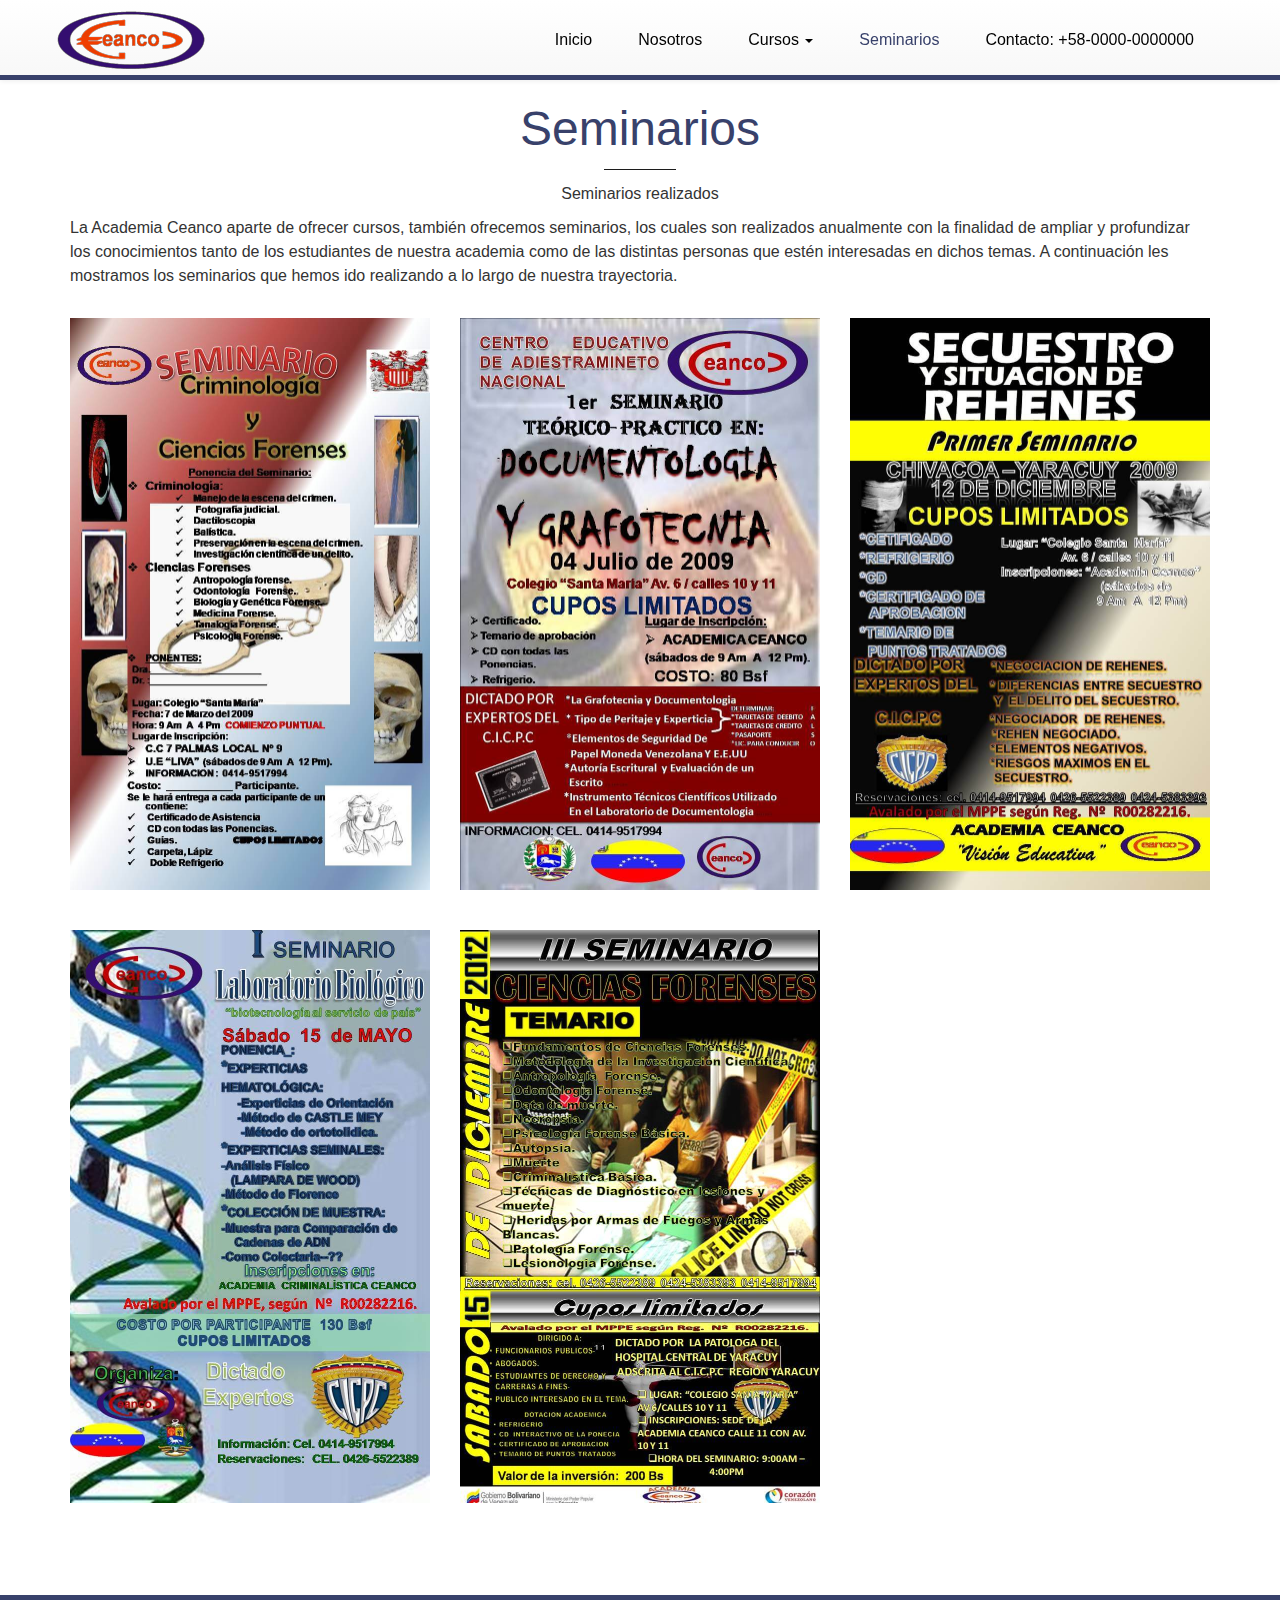
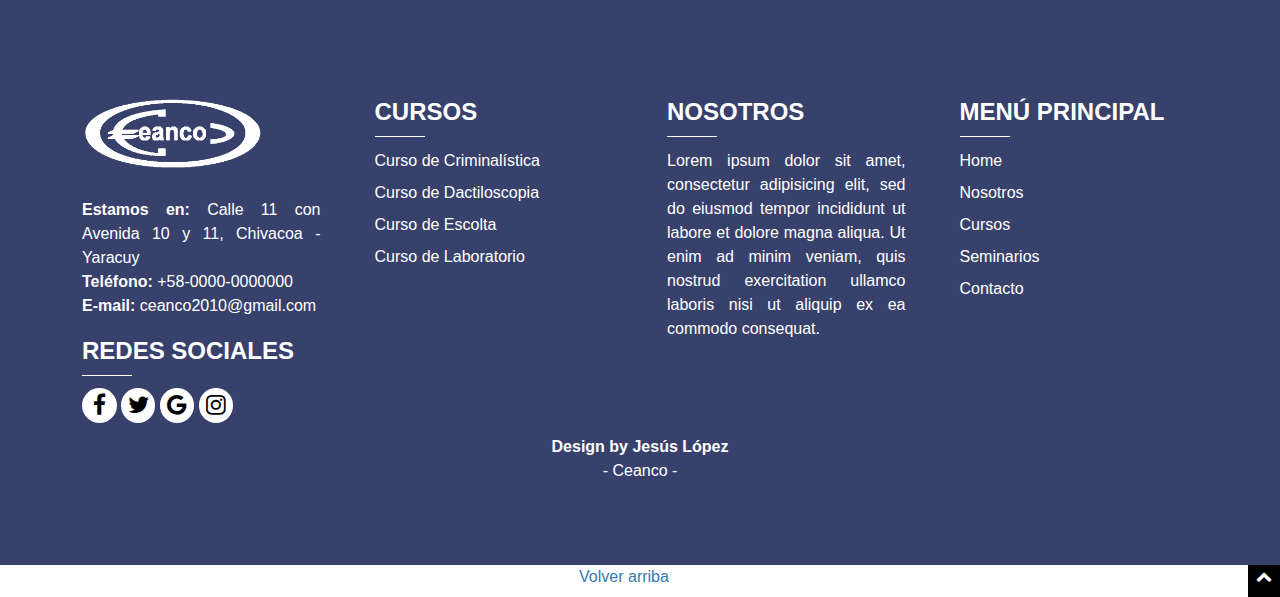
<file: seminarios.html>
<!DOCTYPE html>
<html lang="es_ES">
	<meta charset="utf-8" />
	<meta name="description" content="Proyecto de la primera generación del 2014 del curso de diseño web online"/>
	<meta name="viewport" content="width=device-width, initial-scale=1">
	<title>Seminarios Ceanco: Academia de criminalística</title>
	<link rel="shortcut icon" type="image/x-icon" href="images/favicon.ico">
	<link rel="stylesheet" href="css/normalize.min.css">
	<link rel="stylesheet" href="css/bootstrap/css/bootstrap.min.css">
	<link rel="stylesheet" href="css/bootstrap/css/bootstrap-theme.min.css">
	<link rel="stylesheet" href="css/style.css">
	<link rel="stylesheet" href="css/font-awesome/css/font-awesome.min.css">
	<!--<script type="text/javascript" src="js/loadCSS.js"></script>
	<script>
	    loadCSS( "css/normalize.min.css" );
	    loadCSS( "css/bootstrap/css/bootstrap.min.css" );
	    loadCSS( "css/bootstrap/css/bootstrap-theme.min.css" );
	    loadCSS( "css/style.css" );
	    loadCSS( "css/icomoon/style.css" );
	    loadCSS( "css/font-awesome/css/font-awesome.min.css" );
	</script>-->
</head>
<body id="page-top">
	<div id="menu-static">
		<nav class="navbar navbar-default navbar-fixed-top">
		  	<div class="container">
			    <div class="navbar-header">
				    <button type="button" class="navbar-toggle collapsed" data-toggle="collapse" data-target="#menu-academia" aria-expanded="false">
				        <span class="sr-only"></span>
				        <span class="icon-bar"></span>
				        <span class="icon-bar"></span>
				        <span class="icon-bar"></span>
				    </button>
			      	<a class="navbar-brand" href="index.html">
				    	<img src="images/logo_grande.png">
				    </a>
			    </div>
			    <div class="collapse navbar-collapse" id="menu-academia">
				    <ul class="nav navbar-nav navbar-right">
				        <li><a href="index.html">Inicio</a></li>
				        <li><a href="nosotros.html">Nosotros</a></li>
				        <li class="dropdown">
				          	<a href="#" class="dropdown-toggle" data-toggle="dropdown" role="button" aria-haspopup="true" aria-expanded="false">Cursos <span class="caret"></span></a>
					        <ul class="dropdown-menu">
					            <li><a href="cursos.html">Todos Nuestros Cursos</a></li>
				            	<li><a href="criminalistica.html">Curso de Criminalística</a></li>
				            	<li><a href="dactiloscopia.html">Curso de Dactiloscopia</a></li>
				            	<li><a href="escolta.html">Curso de Escolta</a></li>
				            	<li><a href="laboratorio.html">Curso de Laboratorio</a></li>
					        </ul>
				        </li>
				        <li class="active"><a href="seminarios.html">Seminarios</a></li>
				        <li><a href="contacto.html">Contacto: +58-0000-0000000</a></li>
				    </ul>
			    </div>
		  	</div>
		</nav>
	</div>
	<section class="seminarios element-normal-bottom">
		<div class="container">
			<div class="row">
				<div class="col-md-12">
					<h1 class="bordered bigger text-center">Seminarios</h1>
					<p class="text-center">Seminarios realizados</p>
				</div>
			</div>
			<div class="row">
				<div class="col-md-12">
					<p>
						La Academia Ceanco aparte de ofrecer cursos, también ofrecemos seminarios, los cuales son realizados anualmente con la finalidad de ampliar y profundizar los conocimientos tanto de los estudiantes de nuestra academia como de las distintas personas que estén interesadas en dichos temas. A continuación les mostramos los seminarios que hemos ido realizando a lo largo de nuestra trayectoria.  
					</p>
				</div>
			</div>
			<div class="row">
				<div class="col-md-4">
					<img src="images/1.jpg">
				</div>
				<div class="col-md-4">
					<img src="images/2.jpg">
				</div>
				<div class="col-md-4">
					<img src="images/3.jpg">
				</div>
			</div>
			<div class="row">
				<div class="col-md-4">
					<img src="images/4.jpg">
				</div>
				<div class="col-md-4">
					<img src="images/5.jpg">
				</div>
			</div>
		</div>
	</section>
	<footer>
		<div class="container">
			<div class="row element-normal-top">
				<div class="col-md-3">
					<div class="item-footer">
						<div class="logo-footer">
							<img src="images/logo_grande_blanco.png">
						</div>
						<div class="ubicacion">
							<P><strong>Estamos en: </strong> Calle 11 con Avenida 10 y 11, Chivacoa - Yaracuy</P>
							<P><strong>Teléfono: </strong>+58-0000-0000000</P>
							<P><strong>E-mail: </strong>ceanco2010@gmail.com</P>
						</div>
						<div class="redes-sociales">
							<h3 class="sidebar-header"><strong>REDES SOCIALES</strong></h3>
							<span class="sociales">
								<a href="#" class="social-facebook">
									<i class="fa fa-facebook" aria-hidden="true"></i>
								</a>
							</span>
							<span class="sociales">
								<a href="#" class="social-twitter">
									<i class="fa fa-twitter" aria-hidden="true"></i>
								</a>
							</span>
							<span class="sociales">
								<a href="#" class="social-google">
									<i class="fa fa-google" aria-hidden="true"></i>
								</a>
							</span>
							<span class="sociales">
								<a href="#" class="social-instagram">
									<i class="fa fa-instagram" aria-hidden="true"></i>
								</a>
							</span>
						</div>
					</div>
				</div>
				<div class="col-md-3">
					<div class="item-footer">
						<h3 class="sidebar-header"><strong>CURSOS</strong></h3>
						<ul>
							<li><a href="criminalistica.html">Curso de Criminalística</a></li>
							<li><a href="dactiloscopia.html">Curso de Dactiloscopia</a></li>
							<li><a href="escolta.html">Curso de Escolta</a></li>
							<li><a href="laboratorio.html">Curso de Laboratorio</a></li>
						</ul>
					</div>
				</div>
				<div class="col-md-3">
					<div class="item-footer">
						<h3 class="sidebar-header"><strong>NOSOTROS</strong></h3>
						<p>
							Lorem ipsum dolor sit amet, consectetur adipisicing elit, sed do eiusmod
							tempor incididunt ut labore et dolore magna aliqua. Ut enim ad minim veniam,
							quis nostrud exercitation ullamco laboris nisi ut aliquip ex ea commodo
							consequat.
						</p>
					</div>
				</div>
				<div class="col-md-3">
					<div class="item-footer">
						<h3 class="sidebar-header"><strong>MENÚ PRINCIPAL</strong></h3>
						<ul>
							<li><a href="index.html">Home</a></li>
							<li><a href="nosotros.html">Nosotros</a></li>
							<li><a href="cursos.html">Cursos</a></li>
							<li><a href="seminarios.html">Seminarios</a></li>
							<li><a href="contacto.html">Contacto</a></li>
						</ul>
					</div>
				</div>
			</div>
			<div class="row element-normal-bottom">
				<div class="col-md-12">
					<div class="copyright">
						<p><strong>Design by Jesús López</strong></p>
						<p>Ceanco</p>
					</div>
				</div>
			</div>
		</div>
	</footer>
	<div class="center scroll-top page-scroll">
        <a href="#page-top">
            Volver arriba 
        </a>
        <a class="top-page hidden-xs hidden-md" href="#page-top">
            <i class="fa fa-chevron-up"></i>
        </a>
    </div>
    <script type="text/javascript" src="js/jquery-2.1.1.js"></script>
	<script type="text/javascript" src="css/bootstrap/js/bootstrap.min.js"></script>
</body>
</html>
</file>
<file: css/style.css>
@font-face {
    font-family: 'icomoon';
    src:    url('icomoon/fonts/icomoon.eot?id0otq');
    src:    url('icomoon/fonts/icomoon.eot?id0otq#iefix') format('embedded-opentype'),
        url('icomoon/fonts/icomoon.ttf?id0otq') format('truetype'),
        url('icomoon/fonts/icomoon.woff?id0otq') format('woff'),
        url('icomoon/fonts/icomoon.svg?id0otq#icomoon') format('svg');
    font-weight: normal;
    font-style: normal;
}

[class^="icon-"], [class*=" icon-"] {
    /* use !important to prevent issues with browser extensions that change fonts */
    font-family: 'icomoon' !important;
    speak: none;
    font-style: normal;
    font-weight: normal;
    font-variant: normal;
    text-transform: none;
    line-height: 1;

    /* Better Font Rendering =========== */
    -webkit-font-smoothing: antialiased;
    -moz-osx-font-smoothing: grayscale;
}

.icon-fingerprint-search-symbol-of-secret-service-investigation-(1):before {
    content: "\e902";
}
.icon-fingerprint-search-symbol-of-secret-service-investigation:before {
    content: "\e903";
}
.icon-fingerprint-with-question-mark:before {
    content: "\e904";
}
.icon-footprint:before {
    content: "\e905";
}
.icon-magnifying-a-fingerprint-looking-like-a-barcode:before {
    content: "\e906";
}
.icon-microscope-side-view:before {
    content: "\e907";
}
.icon-police-shield:before {
    content: "\e908";
}
.icon-safety:before {
    content: "\e909";
}
.icon-security-star-symbol:before {
    content: "\e90a";
}
.icon-viewing-a-fingerprint-mark-like-binary-code:before {
    content: "\e90b";
}
.icon-fingerprint-variant-made-of-lines-and-small-circles:before {
    content: "\e900";
}

a{
	text-decoration: none;
}

a:hover{
	text-decoration: none;
}

body{
	background: #FFF;
	font-family: "Arial";
	font-size: 16px;
	line-height: 1.5;
}

footer{
	background: #38416B;
	color: #FFF;
	height: auto;
	overflow: hidden;
}

footer .item-footer{
	padding: 12px;
}

h2, h3, h4{
	text-align: center;
}

nav{
	display: block;
	padding: 0 0.5em;
	position: relative;
}

nav ul{
	list-style: none;
	margin: 0;
	padding: 0;
}

nav ul li{
	display: inline-block;
	list-style: none;
	margin: 0 1em 0 0;
	text-decoration: none;
}

nav ul li a{
	display: block;
	padding: 0.5em 0;
}

section {
    display: block;
}

.active a{
	color: #38416B !important;
}

.animated {
	animation-duration: 1s;
	animation-fill-mode: both;
    -webkit-animation-duration: 1s;
    -webkit-animation-fill-mode: both;
}

.background-input, .contacto input {
	background: rgb(204, 201, 198);
}

.background-media{
	background-attachment:fixed;
	background-image: url('../images/informacion_2.jpg'); 
	background-position-y:-2%;
	background-repeat:no-repeat; 
	background-size:cover; 
}

.background-media {
    background-position: 0 0;
    background-repeat: no-repeat;
    overflow: hidden;
}

.background-media, .background-overlay {
    bottom: 0;
    left: 0;
    position: absolute;
    top: 0;
    width: 100%;
}

.background-overlay{
	background-color: rgba(0,0,0,0.5);
}

.banner img {
	height: 600px !important;
	width: 100%;
}

.bigger {
    font-size: 48px;
    line-height: 1.2;
}

.border-dashed{
	border: 2px dashed #FFF; 
	border-radius: 10px;
}

.bordered{
	color: #38416B;
	margin-bottom: 12px!important;
    padding-bottom: 12px!important;
	position: relative;
}

.bordered:after {
    background-color: #1C1C1C;
}

.bordered:after {
	left: 50%!important;
    margin-left: -36px!important;
}

.bordered:after {
	bottom: 0;
    content: "";
    height: 1px;
    left: 0;
    position: absolute;
    width: 72px;
}

.btn, button {
    border: 0;
    box-shadow: none;
    font-weight: 400;
    outline: 0;
    text-shadow: none!important;
    -webkit-transition: background-color .1s linear;
    -moz-transition: background-color .1s linear;
    -o-transition: background-color .1s linear;
    transition: background-color .1s linear;
    -webkit-font-smoothing: antialiased;
}

.btn-lg {
	border-radius: 0;
    padding: 11px 24px;
}

.center{
	text-align: center;
}

.color-red{
	color: red;
}

.condensed {
	margin-left: auto;
    margin-right: auto;
    max-width: 80%;
}

.contacto h2{
	margin-top: 0;
}

.contacto p{
	text-align: justify;
}

.contacto ul {
	list-style: none;
	padding-left: 20px;
}

.copyright{
	background: #38416B;
	color: #FFF;
	text-align: center;
	overflow: hidden;
}

.copyright p:first-child{
	margin-bottom: 0;
}

.copyright p:last-child{
	margin-top: 0;
}

.copyright p:last-child:after{
	content: " -";
}

.copyright p:last-child:before{
	content: "- ";
}

.curso{
	display: inline-block;
	float: left;
	margin: 25px 25px 50px 25px;
	padding: 5px;
	text-align: center;
}

.curso a{
	background: #000;
	border-radius: 100%;
	color: #FFF;
    display: inline-block;
    font-size: 5.25em;
    height: 2.35em;
    line-height: 2.70em;
    margin-bottom: 5px;
    text-align: center;
    width: 2.35em;
}

.curso a:hover{
	background: #FFF;
	border: 1px solid #000;
	color: #000;
}

.curso p{
	text-align: justify;
}

.cursos{
	height: auto;
	overflow: hidden;
}

.curso-practico p{
	text-align: justify;
}

.div-absolute{
	position: absolute;
}

.dropdown-menu > li > a:hover, .dropdown-menu > li > a{
	color: #000;
}

.dropdown-menu > li > a:hover, .dropdown-menu > li > a:focus {
	background-color: transparent !important;
	background-image: none;
	color: #38416B;
}

.dropdown-menu > .active > a, .dropdown-menu > .active > a:hover, .dropdown-menu > .active > a:focus {

	background-color: inherit;
	background-image: none;
}

.element-medium-bottom {
    margin-bottom: 48px!important;
}

.element-normal-bottom {
    margin-bottom: 72px!important;
}

.element-normal-top {
    margin-top: 72px!important;
}

.element-p-bottom{
	margin-bottom: 0;
}

.element-p-top{
	margin-top: 0;
}

.element-short-bottom {
    margin-bottom: 14px!important;
}

.element-short-top {
    margin-top: 0px!important;
}

.fadeInDown {
	animation-name: fadeInDown;
    -webkit-animation-name: fadeInDown;
}

.fadeInUp {
	animation-name: fadeInUp;
    -webkit-animation-name: fadeInUp;
}

.hairline{
    font-weight: lighter;
}

.item-footer h3{
	text-align: left;
}

.item-footer p{
	text-align: justify;
}

.item-footer ul{
	list-style: none;
	padding-left: 0;
}

.item-footer ul li{
	margin-bottom: 8px;
}

.item-footer ul li a{
	color: #FFF;
}

.item-footer ul li a:hover{
	color: #000;
}

.item-informacion {
	margin-bottom: 48px;
}

.item-informacion img {
	position: relative; 
	width: 100%;
}

.item-informacion hr {
	background-image: linear-gradient(to right, rgba(56, 65, 107, 0), rgba(56, 65, 107, 0.75), rgba(56, 65, 107, 0));
    border: 0;
    height: 1px;
}

.item-informacion h3{
	color: #38416B
}

.item-informacion p{
	text-align: justify;
}

.logo-footer{
	margin-bottom: 28px;
    margin-top: 20px;
}

.navbar-default .navbar-nav > .active > a, .navbar-default .navbar-nav > .active > a:hover, .navbar-default .navbar-nav > .active > a:focus {
	background: inherit;
}

.navbar-default .navbar-nav > .open > a, .navbar-default .navbar-nav > .active > a {
	background-image: none !important;
	box-shadow: none;
}

.navbar-default .navbar-nav > .open > a, .navbar-default .navbar-nav > .open > a:hover, .navbar-default .navbar-nav > .open > a:focus {
    background-color: transparent !important;
}

.nosotros ul{
	list-style: none;
}

.numero-contacto{
	background: #38416B;
	border-radius: 10px;
	color: #FFF;
	margin-top: 20px;
	padding: 10px;
}

.numero-contacto i{ 
	font-size: 100px;
	margin-left: 10px
}

.oficina{
	background-color: #38416B;
	border-radius: 10px;
	color: #FFF;
	font-size: 28px;
	padding: 10px;
}

.p-informacion{
	font-size: 36px; 
	margin-left: 58px; 
	margin-bottom:0;
	text-align: left !important;
}

.p-informacion-numero{
	font-size: 23px;
	margin-top: 0; 
	text-align: center !important;
}

.redes-sociales a{
	background: #FFF;
    border-radius: 100%;
    color: #000;
    display: inline-block;
    font-size: 23px;
    text-align: center;
    width: 1.5em;
}

.redes-sociales a:hover{
	color: #FFF;
}

.ubicacion p{
	margin-bottom: 0;
}

.section {
	overflow: hidden;
    position: relative;
    z-index: 4;
}

.seminarios img{
	margin-bottom: 20px;
	margin-top: 20px;
	width: 100%;
}

.section-inner-shadow, .section-inner-shadow .background-media, .section-inner-shadow .background-overlay {
    box-shadow: 0 2px 2px -1px rgba(0,0,0,.25) inset,0 -2px 2px -1px rgba(0,0,0,.25) inset;
}

.section-text-shadow {
    text-shadow: 1px 1px 0 rgba(0,0,0,.2);
}

.sidebar-header {
    margin-bottom: 12px!important;
    padding-bottom: 12px!important;
    position: relative;
}

.sidebar-header:after {
    background: #FFF;
}

.sidebar-header:after{
	bottom: 0;
    content: "";
    height: 1px;
    left: 0;
    position: absolute;
    width: 50px;
}

.siderbar-slider{
	background: #38416B;
	bottom: 0; 
	color: #FFF;
	position: absolute;
	text-align: center;
	width: 100%; 
	z-index: 2;
}

.swatch-black, [class*="swatch-"] .swatch-black {
    background: #82C9ED;
    color: #FFF;
}

.swatch-black .btn-link, [class*="swatch-"] .swatch-black .btn-link {
    background: none;
    box-shadow: 0px 0px 0px 1px #FFF inset;
    color: #FFF;
    text-decoration: none;
}

.swatch-black h1, [class*="swatch-"] .swatch-black h1, .swatch-black h2, 
[class*="swatch-"] .swatch-black h2, .swatch-black h3, [class*="swatch-"] 
.swatch-black h3, .swatch-black h4, [class*="swatch-"] .swatch-black h4, 
.swatch-black h5, [class*="swatch-"] .swatch-black h5, .swatch-black h6, [class*="swatch-"] .swatch-black h6 {
    color: #FFF;
}

.swatch-black .btn-link:hover, [class*="swatch-"] .swatch-black .btn-link:hover {
    background-color: #FFF;
    box-shadow: 0px 0px 0px 1px #FFF;
    color: #3C3C3C;
    text-decoration: none;
}

a.curso-dactiloscopia{
	background: #169196;
}

a.curso-escolta{
	background: #428BCA;
}

a.curso-laboratorio{
	background: #E35220;
}

a.social-facebook:hover{
	background: #4B66A1;
}

a.social-google:hover{
	background: #4285F4;
}

a.social-instagram:hover{
	background: #A27558;
}

a.social-twitter:hover{
	background: #51B6F5;
}

a.curso-ciminalistica{
	background: #4EB980;
}

.text-center {
    text-align: center!important;
}

.text-left{
	text-align: left;
}

.top-page{
	background: #000;
	color: #FFF;
	float: right;
	height: 2em;
	opacity: 1;
	width: 2em;
}

.top-page:hover{
	color: #FFF;
}

#btnEnviar{
	background: #38416B;
	border-radius: 0px;
	color: #FFF;
	font-size: 18px;
	padding: 12px;
	width: 110px;
}

#btnEnviar:hover{
	background: #FFF;
	border: 1px solid #38416B;
	color: #38416B;
}

#menu-static{
	height: 80px;
}

#menu-static .navbar{
	border-bottom: 5px solid #38416B;
	height: 80px;
}

#menu-static .nav > li > a{
	color: #000;
	padding-bottom: 30px;
	padding-top: 30px;
}

#menu-static .nav > li > a:hover{
	color: #38416B;
}

#menu-static .navbar-brand{
	height: 60px;
	margin-top: 11px;
	padding: 0;
}

#menu-static .navbar-brand img{
	max-height: 100%;
}

@media (width: 240px){

	.curso {
	    margin: 0;
	}

	.navbar-default .navbar-nav .open .dropdown-menu > .active > a, 
	.navbar-default .navbar-nav .open .dropdown-menu > .active > a:focus, 
	.navbar-default .navbar-nav .open .dropdown-menu > .active > a:hover {
		background-color: inherit !important;
	}

	.navbar .navbar-nav .open .dropdown-menu > .active > a, 
	.navbar .navbar-nav .open .dropdown-menu > .active > a:focus, 
	.navbar .navbar-nav .open .dropdown-menu > .active > a:hover {
		background-image: none !important;
	}

	#menu-static .navbar-brand {
	    margin-top: 7px;
	}

	#menu-static .navbar-brand img {
	    max-height: 82%;
	}
}

@media (width: 320px){

	.curso {
	    margin: 0;
	}

	.logo-footer img {
	    width: 100%;
	}

	.navbar-default .navbar-nav .open .dropdown-menu > .active > a, 
	.navbar-default .navbar-nav .open .dropdown-menu > .active > a:focus, 
	.navbar-default .navbar-nav .open .dropdown-menu > .active > a:hover {
		background-color: inherit !important;
	}

	.navbar .navbar-nav .open .dropdown-menu > .active > a, 
	.navbar .navbar-nav .open .dropdown-menu > .active > a:focus, 
	.navbar .navbar-nav .open .dropdown-menu > .active > a:hover {
		background-image: none !important;
	}

	#menu-static .navbar-brand {
	    margin-top: 7px;
	}

	#menu-static .navbar-brand img {
	    max-height: 84%;
	}
}

@media (max-width: 414px) {

	.curso {
	    margin: 0;
	}

	.element-normal-top {
	    margin-top: 0 !important;
	}

	.informacion-cursos img{
		width: 100%;
	}

	.logo-footer img{
		width: 75%;
	}

	.navbar-default .navbar-collapse, .navbar-default .navbar-form {
	    background: #FFF;
	    margin-left: -23px;
	    margin-top: 13px;
	}

	.navbar-default .navbar-nav .open .dropdown-menu > .active > a, 
	.navbar-default .navbar-nav .open .dropdown-menu > .active > a:focus, 
	.navbar-default .navbar-nav .open .dropdown-menu > .active > a:hover {
		background-color: inherit !important;
	}

	.navbar .navbar-nav .open .dropdown-menu > .active > a, 
	.navbar .navbar-nav .open .dropdown-menu > .active > a:focus, 
	.navbar .navbar-nav .open .dropdown-menu > .active > a:hover {
		background-image: none !important;
	}

	.nosotros ul{
		padding-left: 10px;
	}

	.numero-contacto i {
	    font-size: 90px;
	}

	.oficina{
		font-size: 26px;
	}

	.p-informacion{
		font-size: 24px;
		text-align: left !important; 
	}

	.p-informacion-numero{
		font-size: 20px;
	}

	#menu-static .navbar-brand{
		margin-top: 7px;
	}

	#menu-static .nav > li > a{
		padding-bottom: 0;
	}
}

@media (width: 568px) and (orientation: landscape) {

	.curso {
	    margin: 0;
	}

	.element-normal-top {
	    margin-top: 0 !important;
	}

	.logo-footer img{
		width: 50%;
	}

	.navbar-default .navbar-collapse, .navbar-default .navbar-form {
	    background: #FFF;
	    margin-left: -23px;
	    margin-top: 13px;
	}

	.navbar-default .navbar-nav .open .dropdown-menu > .active > a, 
	.navbar-default .navbar-nav .open .dropdown-menu > .active > a:focus, 
	.navbar-default .navbar-nav .open .dropdown-menu > .active > a:hover {
		background-color: inherit !important;
	}

	.navbar .navbar-nav .open .dropdown-menu > .active > a, 
	.navbar .navbar-nav .open .dropdown-menu > .active > a:focus, 
	.navbar .navbar-nav .open .dropdown-menu > .active > a:hover {
		background-image: none !important;
	}

	.p-informacion {
	    font-size: 35px;
	}

	#menu-static .navbar-brand{
		margin-top: 7px;
	}

	#menu-static .nav > li > a{
		padding-bottom: 0;
	}
}

@media (width: 667px) and (orientation: landscape) {

	.curso {
	    margin: 0;
	}

	.element-normal-top {
	    margin-top: 0 !important;
	}

	.logo-footer img{
		width: 50%;
	}

	.navbar-default .navbar-collapse, .navbar-default .navbar-form {
	    background: #FFF;
	    margin-left: -23px;
	    margin-top: 13px;
	}

	.navbar-default .navbar-nav .open .dropdown-menu > .active > a, 
	.navbar-default .navbar-nav .open .dropdown-menu > .active > a:focus, 
	.navbar-default .navbar-nav .open .dropdown-menu > .active > a:hover {
		background-color: inherit !important;
	}

	.navbar .navbar-nav .open .dropdown-menu > .active > a, 
	.navbar .navbar-nav .open .dropdown-menu > .active > a:focus, 
	.navbar .navbar-nav .open .dropdown-menu > .active > a:hover {
		background-image: none !important;
	}

	#menu-static .navbar-brand{
		margin-top: 7px;
	}

	#menu-static .nav > li > a{
		padding-bottom: 0;
	}
}

@media (width: 736px) and (orientation: landscape) {

	.curso {
	    margin: 0;
	}

	.element-normal-top {
	    margin-top: 0 !important;
	}

	.logo-footer img{
		width: 50%;
	}

	.navbar-default .navbar-collapse, .navbar-default .navbar-form {
	    background: #FFF;
	    margin-left: -23px;
	    margin-top: 13px;
	}

	.navbar-default .navbar-nav .open .dropdown-menu > .active > a, 
	.navbar-default .navbar-nav .open .dropdown-menu > .active > a:focus, 
	.navbar-default .navbar-nav .open .dropdown-menu > .active > a:hover {
		background-color: inherit !important;
	}

	.navbar .navbar-nav .open .dropdown-menu > .active > a, 
	.navbar .navbar-nav .open .dropdown-menu > .active > a:focus, 
	.navbar .navbar-nav .open .dropdown-menu > .active > a:hover {
		background-image: none !important;
	}

	.numero-contacto i {
	    margin-left: 60px;
	}

	.p-informacion {
	    text-align: center !important;
	}

	#menu-static .navbar-brand{
		margin-top: 7px;
	}

	#menu-static .nav > li > a{
		padding-bottom: 0;
	}
}

@media (width: 600px) and (orientation: landscape) {
	.curso {
	    margin: 0;
	}

	.element-normal-top {
	    margin-top: 0 !important;
	}

	.logo-footer img{
		width: 50%;
	}

	.navbar-default .navbar-collapse, .navbar-default .navbar-form {
	    background: #FFF;
	    margin-left: -23px;
	    margin-top: 13px;
	}

	.navbar-default .navbar-nav .open .dropdown-menu > .active > a, 
	.navbar-default .navbar-nav .open .dropdown-menu > .active > a:focus, 
	.navbar-default .navbar-nav .open .dropdown-menu > .active > a:hover {
		background-color: inherit !important;
	}

	.navbar .navbar-nav .open .dropdown-menu > .active > a, 
	.navbar .navbar-nav .open .dropdown-menu > .active > a:focus, 
	.navbar .navbar-nav .open .dropdown-menu > .active > a:hover {
		background-image: none !important;
	}

	#menu-static .navbar-brand{
		margin-top: 7px;
	}

	#menu-static .nav > li > a{
		padding-bottom: 0;
	}
}

@media (width: 768px){
	nav ul li {
	    margin: 0;	
	}

	.curso {
	    margin: 0;
	}

	.element-normal-top {
	    margin-top: 0 !important;
	}

	.logo-footer img{
		width: 50%;
	}

	.navbar-nav {
	    margin: 7.5px -15px;
	}

	.navbar-default .navbar-nav .open .dropdown-menu > .active > a, 
	.navbar-default .navbar-nav .open .dropdown-menu > .active > a:focus, 
	.navbar-default .navbar-nav .open .dropdown-menu > .active > a:hover {
		background-color: inherit !important;
	}

	.navbar .navbar-nav .open .dropdown-menu > .active > a, 
	.navbar .navbar-nav .open .dropdown-menu > .active > a:focus, 
	.navbar .navbar-nav .open .dropdown-menu > .active > a:hover {
		background-image: none !important;
	}

	.navbar .navbar-nav .open .dropdown-menu > .active > a, 
	.navbar .navbar-nav .open .dropdown-menu > .active > a:focus, 
	.navbar .navbar-nav .open .dropdown-menu > .active > a:hover
	.numero-contacto i {	    
		margin-left: 90px;
	}

	.p-informacion {
	    text-align: center !important;
	}

}

@media (min-width: 1024px){
	.logo-footer img{
		width: 75%;
	}
}
</file>
